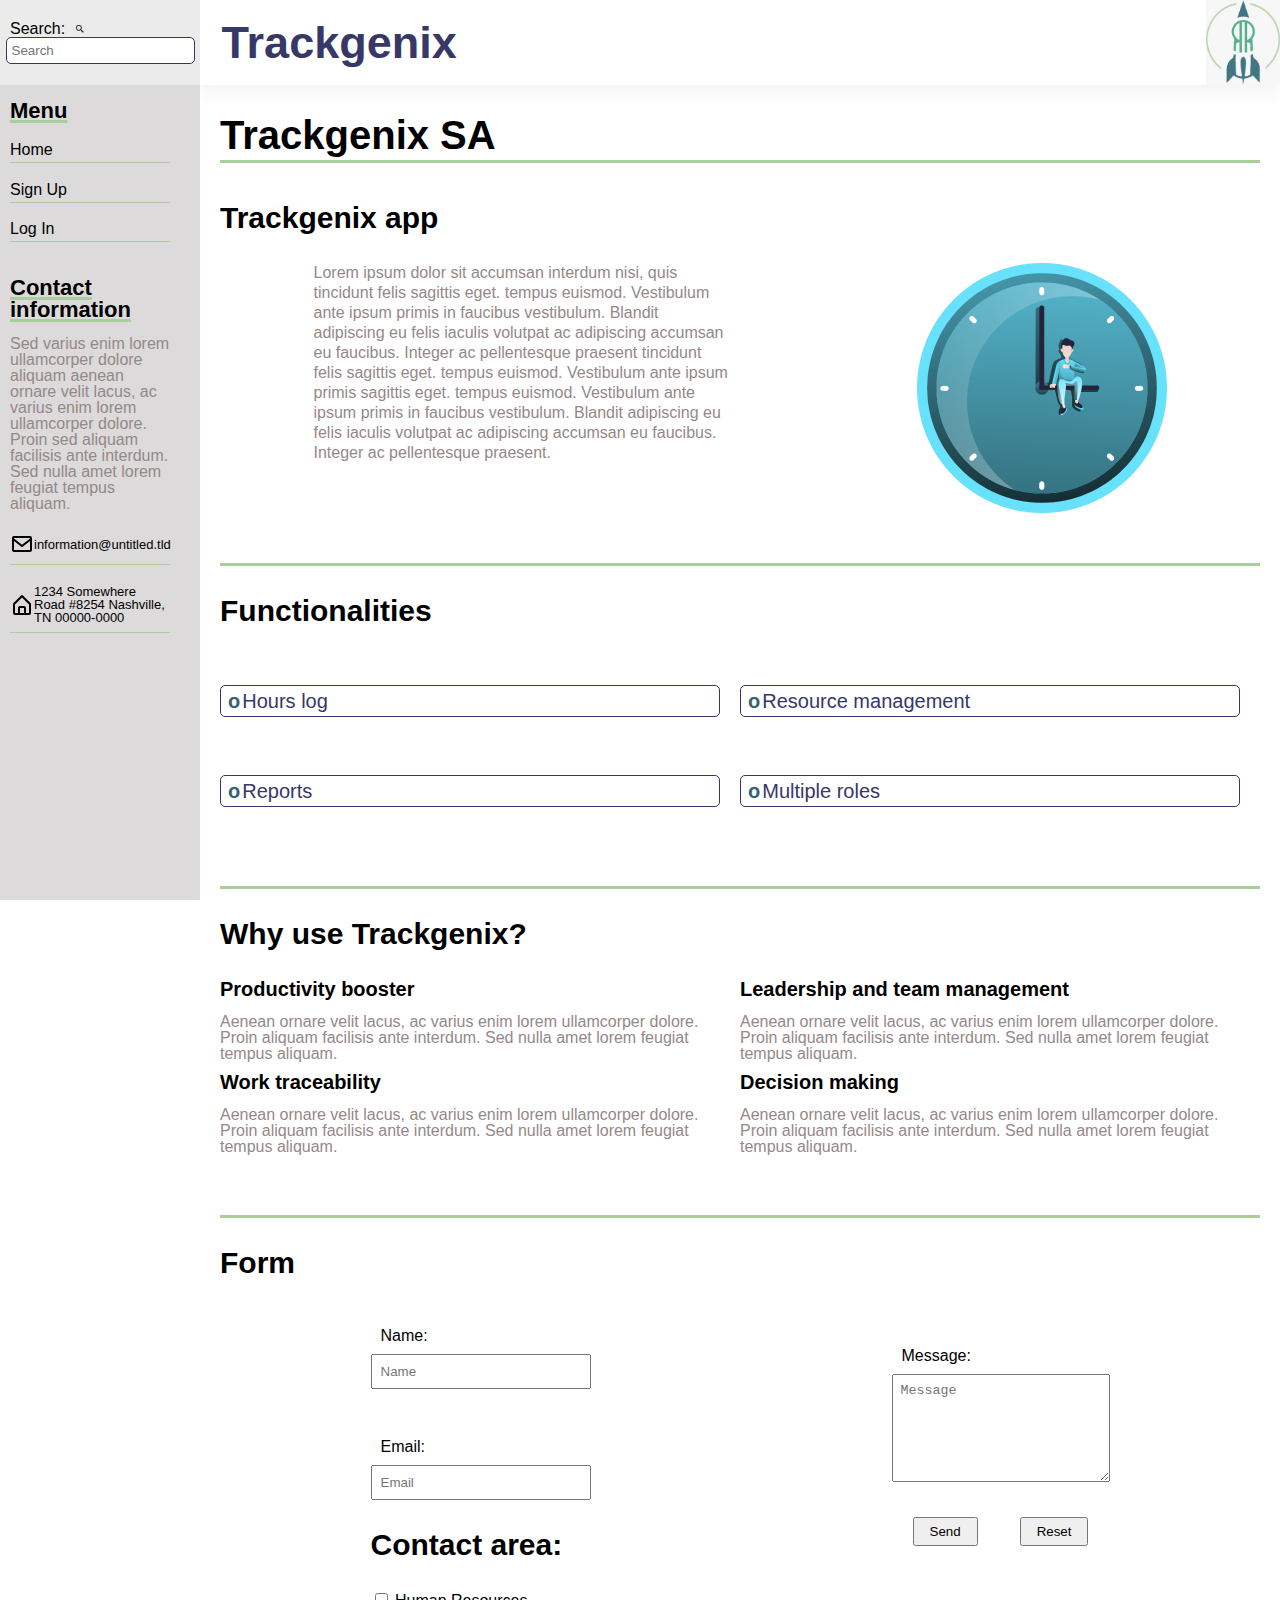
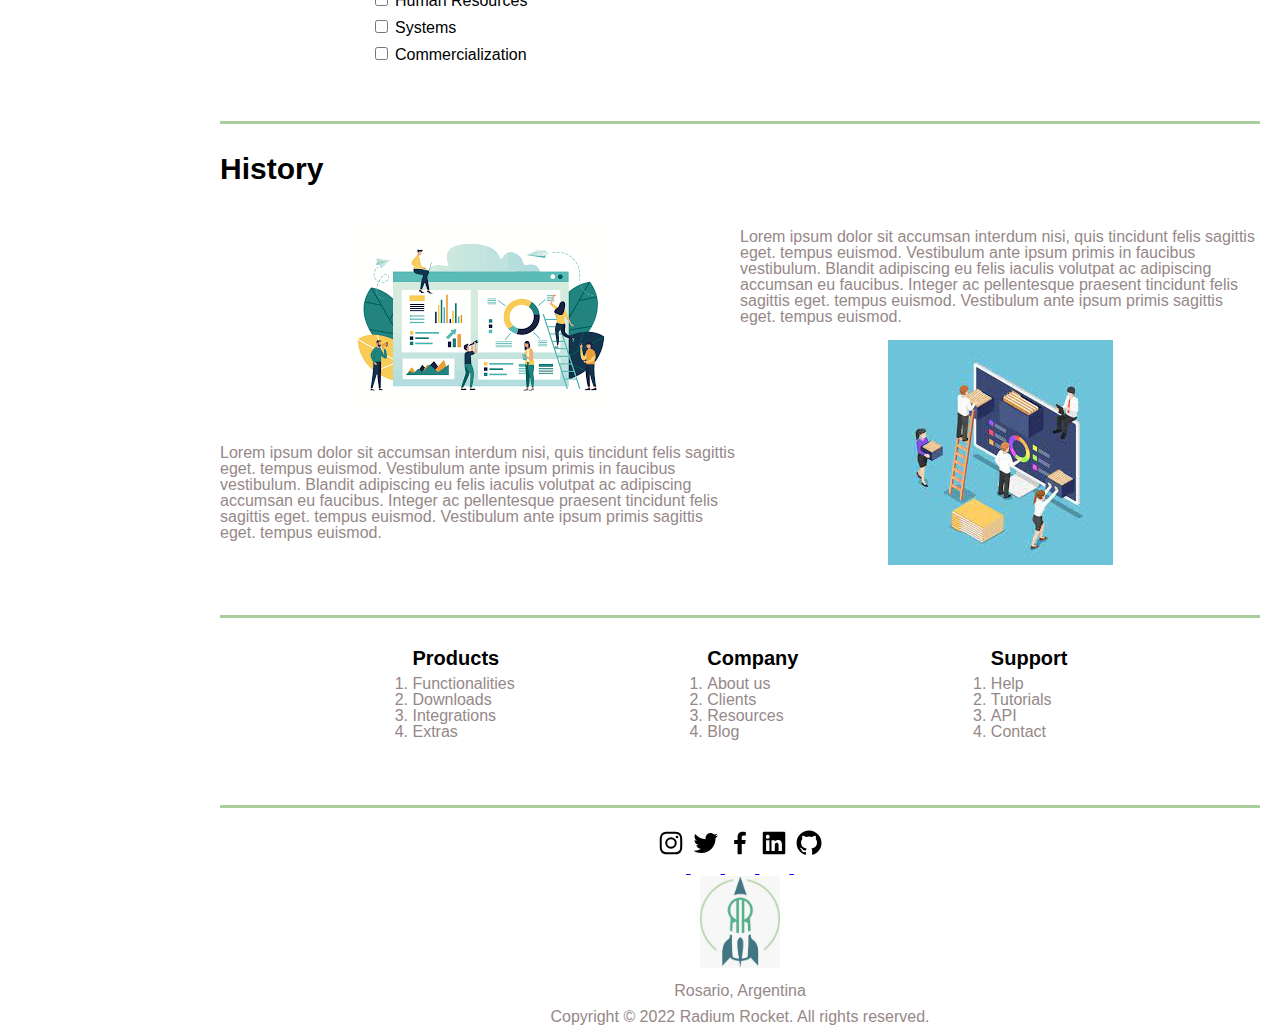
<file: Semana-04/index.html>
<!DOCTYPE html>
<html lang="en">
    <head>
        <meta charset="UTF-8">
        <meta http-equiv="X-UA-Compatible" content="IE=edge">
        <meta name="viewport" content="width=device-width, initial-scale=1.0">
        <title>Trackgenix</title>
        <link rel="icon" type="image/x-icon" href="./img/time-monochromatic.png">
        <link rel="stylesheet" href="./css/reset.css">
        <link rel="stylesheet" href="./css/footer.css">
        <link rel="stylesheet" href="./css/header.css">
        <link rel="stylesheet" href="./css/main.css">
        <link rel="stylesheet" href="./css/sidebar.css">
        <link rel="stylesheet" href="./css/styles.css">
    </head>
    <body>
        <aside>
            <form class="search">
                <label for="search">
                    Search:<img src="./img/search-alt-2-regular-24.png" alt="magnifying glass"
                    width="10">
                </label>
                <input id="search" type="search" name="search" placeholder="Search">
            </form>
            <div class="menu">
                <label for="menu"> Menu </label>
                <nav>
                    <ul>
                        <li>
                            <a href="./index.html" title="Go home">Home</a>
                        </li>
                        <li>
                            <a href="./index.html" title="Sign up">Sign Up</a>
                        </li>
                        <li>
                            <a href="./index.html" title="Log in">Log In</a>
                        </li>
                    </ul>
                </nav>
                <div class="contact-inf">
                    <label for="contact">Contact information</label>
                    <p>
                        Sed varius enim lorem ullamcorper dolore aliquam aenean ornare velit lacus, 
                        ac varius enim lorem ullamcorper dolore. Proin sed aliquam facilisis ante 
                        interdum. Sed nulla amet lorem feugiat tempus aliquam.
                    </p>
                </div>
                <div class="mail-adress">
                    <img src="./img/iconos-para-html/envelope-regular-24.png" alt="envelope icon">
                    <a href="mailto:information@untitled.tld" title="Send email">information@untitled.tld</a>
                </div>
                <div class="mail-adress">
                    <img src="./img/iconos-para-html/bx-home-alt.svg" alt="adress icon">
                    <p>1234 Somewhere Road #8254 Nashville, TN 00000-0000</p>
                </div>
            </div>
        </aside>
        <main>
            <header>
                <h1>Trackgenix</h1>
                <img src="./img/rr-icon.jpeg" alt="RR icon" width="74">
            </header>
            <img class="log-menu" src="./img/hamburguer.jpg" alt="menu" width="60px">
            <section>
                <h2>Trackgenix SA</h2>
                <h3>Trackgenix app</h3>
                <div class="container-app">
                    <p>
                        Lorem ipsum dolor sit accumsan interdum nisi, quis tincidunt felis sagittis eget. 
                        tempus euismod. Vestibulum ante ipsum primis in faucibus vestibulum. Blandit adipiscing 
                        eu felis iaculis volutpat ac adipiscing accumsan eu faucibus. Integer ac pellentesque 
                        praesent tincidunt felis sagittis eget. tempus euismod. Vestibulum ante ipsum  primis 
                        sagittis eget. tempus euismod. Vestibulum ante ipsum primis in faucibus vestibulum. 
                        Blandit adipiscing eu felis iaculis volutpat ac adipiscing accumsan eu faucibus. 
                        Integer ac pellentesque praesent.
                    </p>
                    <img src="./img/time-monochromatic.png" alt="clock image" width="250" height="250">
                </div>
            </section>  
            <section>
                <h3>Functionalities</h3>
                <div class="container-functionalities">
                    <div>
                        <ul>
                            <li><span>o</span>Hours log</li>
                            <li><span>o</span>Reports</li>
                        </ul>
                        <ul>
                            <li><span>o</span>Resource management</li>
                            <li><span>o</span>Multiple roles</li>
                        </ul>
                    </div>
                </div>
            </section>
            <section>
                <h3>Why use Trackgenix?</h3>
                <div class="container-article">
                    <div class="column-article">
                        <div class="article">
                            <h4>Productivity booster</h4>
                            <p>
                            Aenean ornare velit lacus, ac varius enim lorem ullamcorper dolore. 
                            Proin aliquam facilisis ante interdum. Sed nulla amet lorem feugiat tempus aliquam.
                            </p>
                        </div>
                        <div class="article">
                            <h4>Work traceability</h4>
                            <p>
                            Aenean ornare velit lacus, ac varius enim lorem ullamcorper dolore. 
                            Proin aliquam facilisis ante interdum. Sed nulla amet lorem feugiat tempus aliquam.
                            </p>
                        </div>
                    </div>
                    <div class="column-article">
                        <div class="article">
                            <h4>Leadership and team management</h4>
                            <p>
                            Aenean ornare velit lacus, ac varius enim lorem ullamcorper dolore. 
                            Proin aliquam facilisis ante interdum. Sed nulla amet lorem feugiat tempus aliquam.
                            </p>
                        </div>
                        <div class="article">
                            <h4>Decision making</h4>
                            <p>
                            Aenean ornare velit lacus, ac varius enim lorem ullamcorper dolore. 
                            Proin aliquam facilisis ante interdum. Sed nulla amet lorem feugiat tempus aliquam.
                            </p>
                        </div>
                    </div>
                </div>
            </section>
            <section>
                <h3>Form</h3> 
                <form class="my-form" autocomplete="on">
                    <div class="column1-form">
                        <div class="form-name-email">
                            <label for="name">Name:</label>
                            <input id="name" type="text" name="name" placeholder="Name" required>
                        </div>
                        <div class="form-name-email">
                            <label for="email"> Email:</label>
                            <input id="email" type="email" name="email" placeholder="Email" required>
                        </div>
                        <div class="form-checkbox">
                            <h3>Contact area:</h3>
                            <div class="check">
                                <input id="area1" type="checkbox" name="area1" value="humanresources">
                                <label for="area1"> Human Resources</label>                 
                            </div>
                            <div class="check">
                                <input id="area2" type="checkbox" name="area2" value="systems">
                                <label for="area2"> Systems</label>
                            </div>
                            <div class="check">
                                <input id="area3" type="checkbox" name="area3" value="commercialization">
                                <label for="area3"> Commercialization</label>
                            </div>
                        </div>
                    </div>
                    <div class="column2-form">
                        <label>Message:</label>
                        <textarea name="message" cols="40" rows="6" placeholder="Message" required></textarea>
                    
                        <div class="buttons">
                            <input type="submit" value="Send">
                            <input class="reset" type="reset" value="Reset">
                        </div>
                    </div>    
                </form>
            </section>
            <section>
                <h3>History</h3>
                <div class="container-history">
                    <div class="column-history">
                        <img src="./img/history1.png" alt="history image">
                        <p>
                            Lorem ipsum dolor sit accumsan interdum nisi, quis tincidunt felis sagittis eget. 
                            tempus euismod. Vestibulum ante ipsum primis in faucibus vestibulum. Blandit 
                            adipiscing eu felis iaculis volutpat ac adipiscing accumsan eu faucibus. Integer 
                            ac pellentesque praesent tincidunt felis sagittis eget. tempus euismod. Vestibulum 
                            ante ipsum primis sagittis eget. tempus euismod.
                        </p>
                    </div>
                    <div class="column-history">
                        <p>
                            Lorem ipsum dolor sit accumsan interdum nisi, quis tincidunt felis sagittis eget. 
                            tempus euismod. Vestibulum ante ipsum primis in faucibus vestibulum. Blandit 
                            adipiscing eu felis iaculis volutpat ac adipiscing accumsan eu faucibus. Integer 
                            ac pellentesque praesent tincidunt felis sagittis eget. tempus euismod. Vestibulum 
                            ante ipsum primis sagittis eget. tempus euismod.
                        </p>
                        <img src="./img/history2.jpg" alt="history image">
                    </div>
                </div>
            </section>
            <section>
                <div class="items">
                    <div class="item-list">
                        <h4>Products</h4>
                        <ol>
                            <li>Functionalities</li>
                            <li>Downloads</li>
                            <li>Integrations</li>
                            <li>Extras</li>
                        </ol>
                    </div>
                    <div class="item-list">
                        <h4>Company</h4>
                        <ol>
                            <li>About us</li>
                            <li>Clients</li>
                            <li>Resources</li>
                            <li>Blog</li>
                        </ol>
                    </div>
                    <div class="item-list">
                        <h4>Support</h4>
                        <ol>
                            <li>Help</li>
                            <li>Tutorials</li>
                            <li>API</li>
                            <li>Contact</li>
                        </ol>
                    </div>
                </div>
            </section>
            <footer>
                <div>
                    <a href="https://www.instagram.com/" target="_blank">
                    <img src="./img/iconos-figma/bxl-instagram.svg" alt="instagram icon" width="30" height="30">
                    </a>
                    <a href="https://twitter.com/" target="_blank">
                    <img src="./img/iconos-figma/bxl-twitter.svg" alt="twitter icon" width="30" height="30">
                    </a>
                    <a href="https://www.facebook.com/" target="_blank">
                    <img src="./img/iconos-figma/bxl-facebook.svg" alt="facebook icon" width="30" height="30">
                    </a>
                    <a href="https://www.linkedin.com/" target="_blank">
                    <img src="./img/iconos-figma/bxl-linkedin-square.svg" alt="linkedin icon" width="30" height="30">
                    </a>
                    <a href="https://github.com/" target="_blank">
                    <img src="./img/iconos-figma/bxl-github.svg" alt="github icon" width="30" height="30">
                    </a>
                </div>
                <img src="./img/rr-icon.jpeg" alt="RR icon" width="80">
                <p> Rosario, Argentina </p>
                <p> Copyright &copy; 2022 Radium Rocket. All rights reserved. </p>
            </footer>
        </main>
    </body>
</html>
</file>
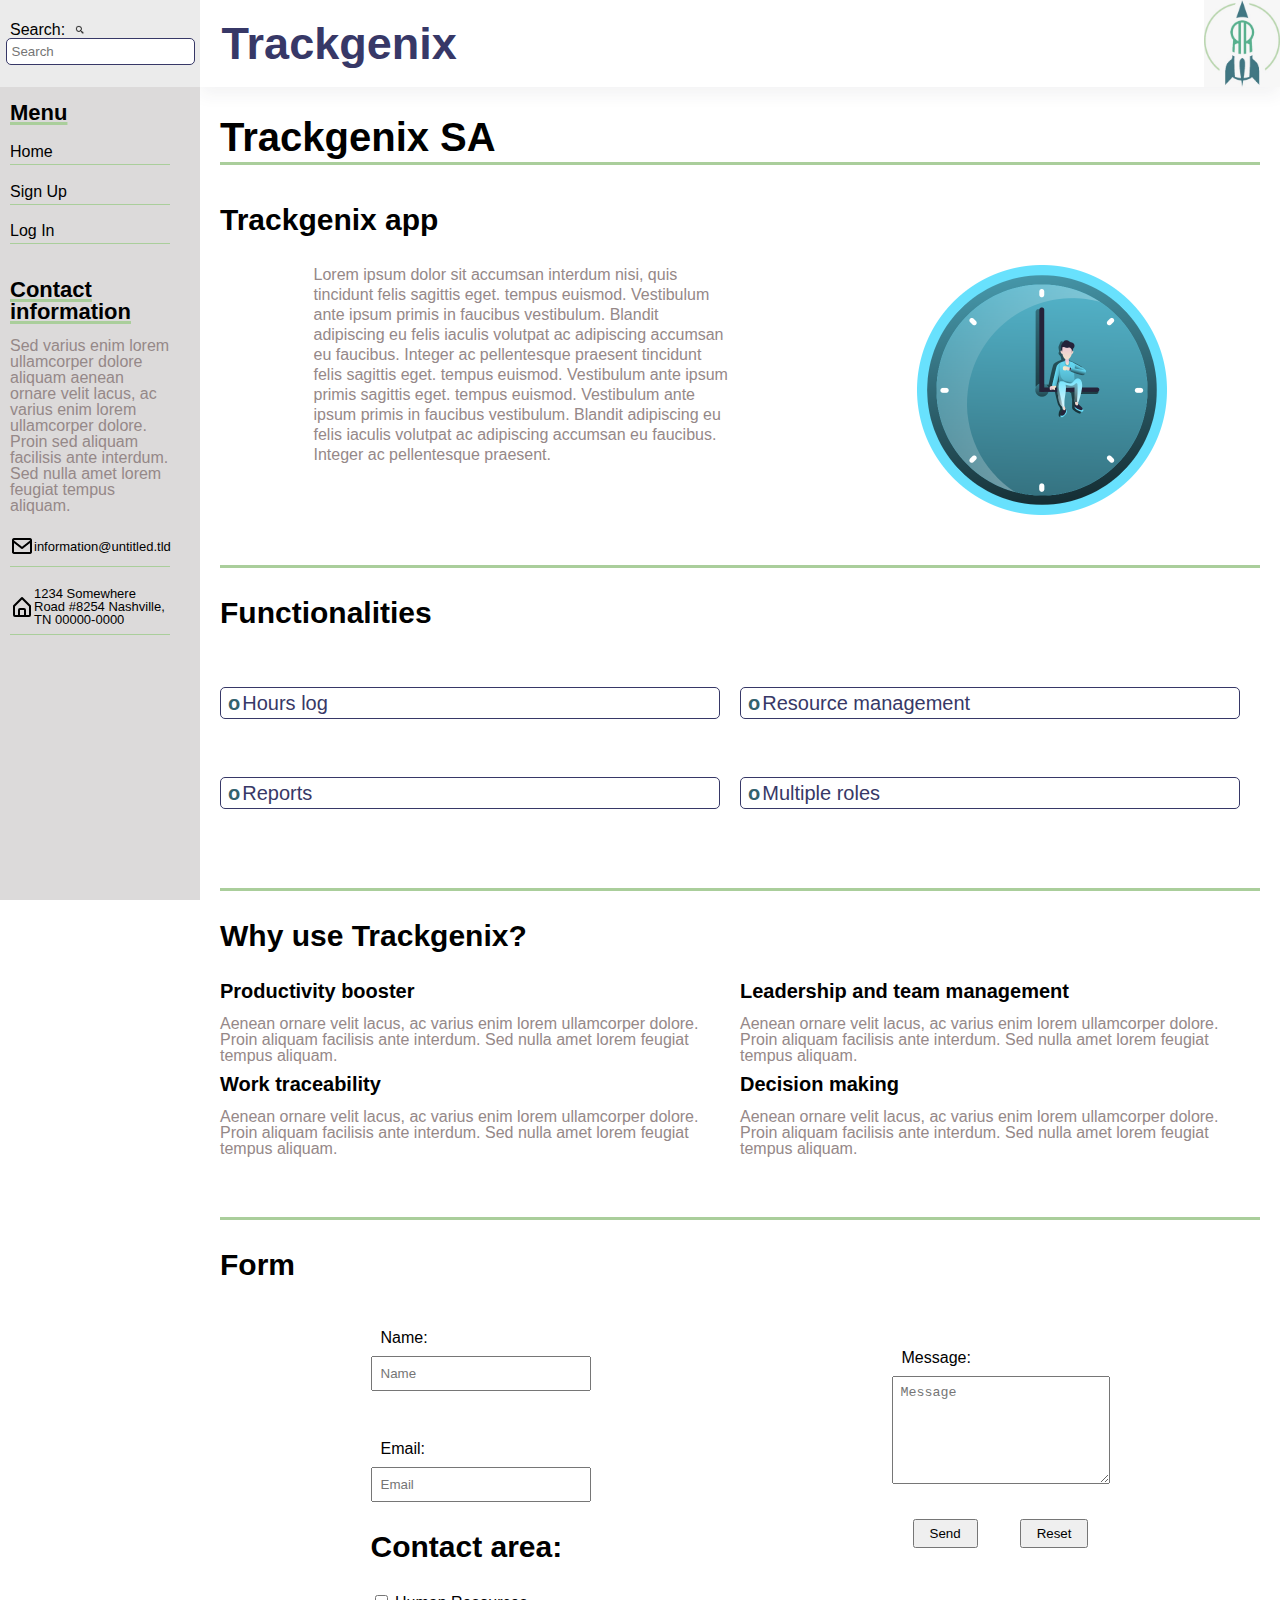
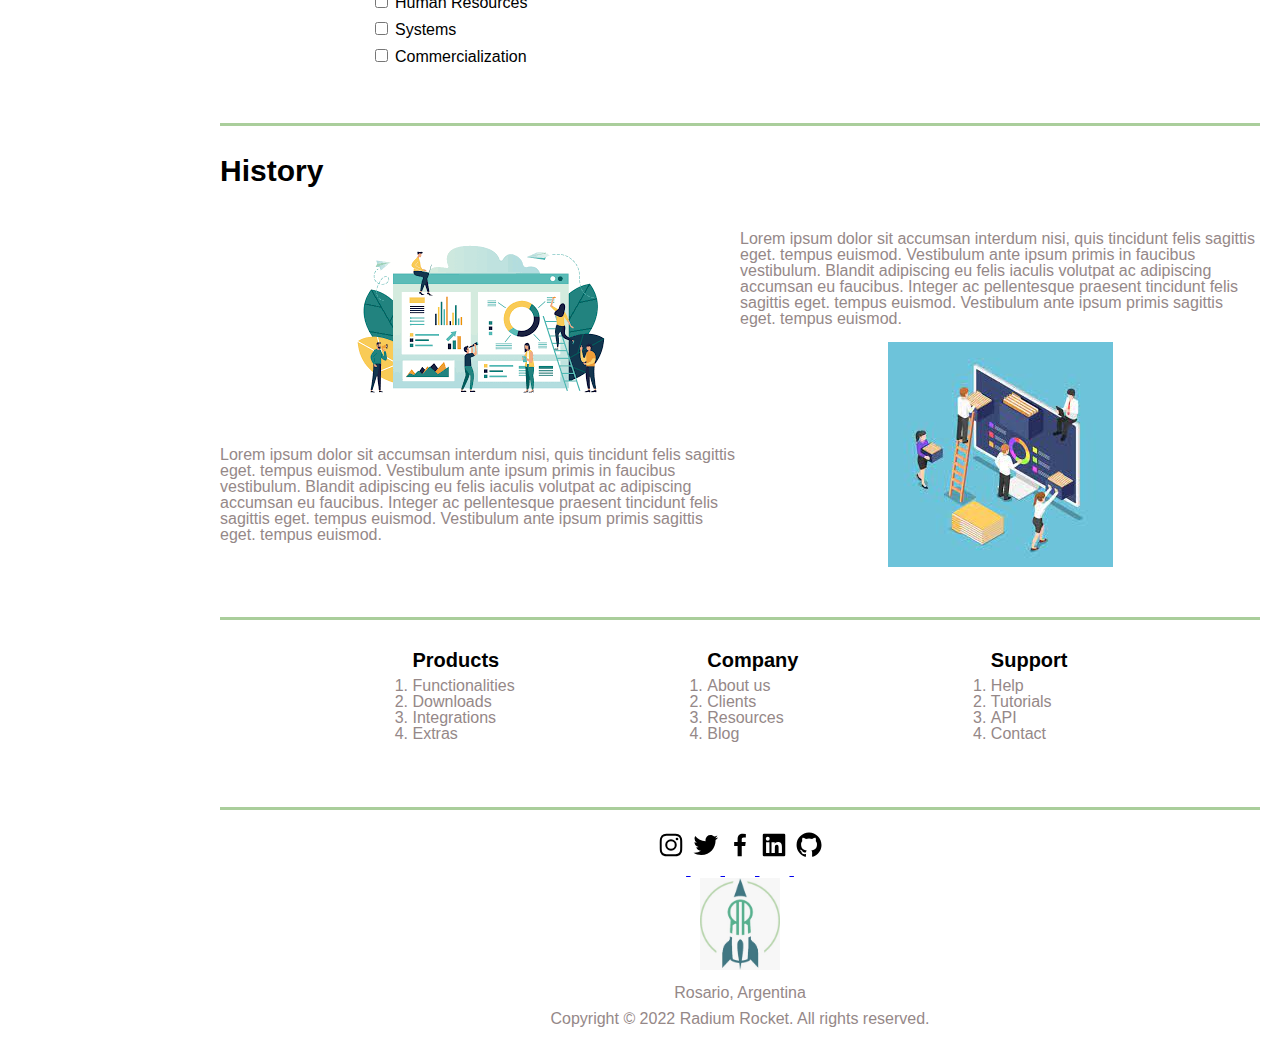
<file: Semana-06/views/index.html>
<!DOCTYPE html>
<html lang="en">
    <head>
        <meta charset="UTF-8">
        <meta http-equiv="X-UA-Compatible" content="IE=edge">
        <meta name="viewport" content="width=device-width, initial-scale=1.0">
        <title>Trackgenix</title>
        <link rel="icon" type="image/x-icon" href="../assests/img/time-monochromatic.png">
        <link rel="stylesheet" href="../styles/reset.css">
        <link rel="stylesheet" href="../styles/footer.css">
        <link rel="stylesheet" href="../styles/header.css">
        <link rel="stylesheet" href="../styles/landing.css">
        <link rel="stylesheet" href="../styles/sidebar.css">
        <link rel="stylesheet" href="../styles/styles.css">
        <!-- <script src="./"></script> -->
    </head>
    <body>
        <aside>
            <form class="search">
                <label for="search">
                    Search:<img src="../assests/icons/search-alt-2-regular-24.png" alt="magnifying glass"
                    width="10">
                </label>
                <input id="search" type="search" name="search" placeholder="Search">
            </form>
            <div class="menu">
                <label for="menu"> Menu </label>
                <nav>
                    <ul>
                        <li>
                            <a href="./index.html" title="Go home">Home</a>
                        </li>
                        <li>
                            <a href="./sign-up.html" title="Sign up">Sign Up</a>
                        </li>
                        <li>
                            <a href="./login.html" title="Log in">Log In</a>
                        </li>
                    </ul>
                </nav>
                <div class="contact-inf">
                    <label for="contact">Contact information</label>
                    <p>
                        Sed varius enim lorem ullamcorper dolore aliquam aenean ornare velit lacus, 
                        ac varius enim lorem ullamcorper dolore. Proin sed aliquam facilisis ante 
                        interdum. Sed nulla amet lorem feugiat tempus aliquam.
                    </p>
                </div>
                <div class="mail-adress">
                    <img src="../assests/icons/envelope-regular-24.png" alt="envelope icon">
                    <a href="mailto:information@untitled.tld" title="Send email">information@untitled.tld</a>
                </div>
                <div class="mail-adress">
                    <img src="../assests/icons/bx-home-alt.svg" alt="adress icon">
                    <p>1234 Somewhere Road #8254 Nashville, TN 00000-0000</p>
                </div>
            </div>
        </aside>
        <header>
            <h1>Trackgenix</h1>
            <img src="../assests/img/rr-icon.jpeg" alt="RR icon" width="76">
        </header>
        <main>
            <img class="log-menu" src="../assests/icons/hamburguer.jpg" alt="menu" width="60px">
            <section>
                <h2>Trackgenix SA</h2>
                <h3>Trackgenix app</h3>
                <div class="container-app">
                    <p>
                        Lorem ipsum dolor sit accumsan interdum nisi, quis tincidunt felis sagittis eget. 
                        tempus euismod. Vestibulum ante ipsum primis in faucibus vestibulum. Blandit adipiscing 
                        eu felis iaculis volutpat ac adipiscing accumsan eu faucibus. Integer ac pellentesque 
                        praesent tincidunt felis sagittis eget. tempus euismod. Vestibulum ante ipsum  primis 
                        sagittis eget. tempus euismod. Vestibulum ante ipsum primis in faucibus vestibulum. 
                        Blandit adipiscing eu felis iaculis volutpat ac adipiscing accumsan eu faucibus. 
                        Integer ac pellentesque praesent.
                    </p>
                    <img src="../assests/img/time-monochromatic.png" alt="clock image" width="250" height="250">
                </div>
            </section>  
            <section>
                <h3>Functionalities</h3>
                <div class="container-functionalities">
                    <div>
                        <ul>
                            <li><span>o</span>Hours log</li>
                            <li><span>o</span>Reports</li>
                        </ul>
                        <ul>
                            <li><span>o</span>Resource management</li>
                            <li><span>o</span>Multiple roles</li>
                        </ul>
                    </div>
                </div>
            </section>
            <section>
                <h3>Why use Trackgenix?</h3>
                <div class="container-article">
                    <div class="column-article">
                        <div class="article">
                            <h4>Productivity booster</h4>
                            <p>
                            Aenean ornare velit lacus, ac varius enim lorem ullamcorper dolore. 
                            Proin aliquam facilisis ante interdum. Sed nulla amet lorem feugiat tempus aliquam.
                            </p>
                        </div>
                        <div class="article">
                            <h4>Work traceability</h4>
                            <p>
                            Aenean ornare velit lacus, ac varius enim lorem ullamcorper dolore. 
                            Proin aliquam facilisis ante interdum. Sed nulla amet lorem feugiat tempus aliquam.
                            </p>
                        </div>
                    </div>
                    <div class="column-article">
                        <div class="article">
                            <h4>Leadership and team management</h4>
                            <p>
                            Aenean ornare velit lacus, ac varius enim lorem ullamcorper dolore. 
                            Proin aliquam facilisis ante interdum. Sed nulla amet lorem feugiat tempus aliquam.
                            </p>
                        </div>
                        <div class="article">
                            <h4>Decision making</h4>
                            <p>
                            Aenean ornare velit lacus, ac varius enim lorem ullamcorper dolore. 
                            Proin aliquam facilisis ante interdum. Sed nulla amet lorem feugiat tempus aliquam.
                            </p>
                        </div>
                    </div>
                </div>
            </section>
            <section>
                <h3>Form</h3> 
                <form class="my-form" autocomplete="on">
                    <div class="column1-form">
                        <div class="form-name-email">
                            <label for="name">Name:</label>
                            <input id="name" type="text" name="name" placeholder="Name" required>
                        </div>
                        <div class="form-name-email">
                            <label for="email"> Email:</label>
                            <input id="email" type="email" name="email" placeholder="Email" required>
                        </div>
                        <div class="form-checkbox">
                            <h3>Contact area:</h3>
                            <div class="check">
                                <input id="area1" type="checkbox" name="area1" value="humanresources">
                                <label for="area1"> Human Resources</label>                 
                            </div>
                            <div class="check">
                                <input id="area2" type="checkbox" name="area2" value="systems">
                                <label for="area2"> Systems</label>
                            </div>
                            <div class="check">
                                <input id="area3" type="checkbox" name="area3" value="commercialization">
                                <label for="area3"> Commercialization</label>
                            </div>
                        </div>
                    </div>
                    <div class="column2-form">
                        <label>Message:</label>
                        <textarea name="message" cols="40" rows="6" placeholder="Message" required></textarea>
                    
                        <div class="buttons">
                            <input type="submit" value="Send">
                            <input class="reset" type="reset" value="Reset">
                        </div>
                    </div>    
                </form>
            </section>
            <section>
                <h3>History</h3>
                <div class="container-history">
                    <div class="column-history">
                        <img src="../assests/img/history1.png" alt="history image">
                        <p>
                            Lorem ipsum dolor sit accumsan interdum nisi, quis tincidunt felis sagittis eget. 
                            tempus euismod. Vestibulum ante ipsum primis in faucibus vestibulum. Blandit 
                            adipiscing eu felis iaculis volutpat ac adipiscing accumsan eu faucibus. Integer 
                            ac pellentesque praesent tincidunt felis sagittis eget. tempus euismod. Vestibulum 
                            ante ipsum primis sagittis eget. tempus euismod.
                        </p>
                    </div>
                    <div class="column-history">
                        <p>
                            Lorem ipsum dolor sit accumsan interdum nisi, quis tincidunt felis sagittis eget. 
                            tempus euismod. Vestibulum ante ipsum primis in faucibus vestibulum. Blandit 
                            adipiscing eu felis iaculis volutpat ac adipiscing accumsan eu faucibus. Integer 
                            ac pellentesque praesent tincidunt felis sagittis eget. tempus euismod. Vestibulum 
                            ante ipsum primis sagittis eget. tempus euismod.
                        </p>
                        <img src="../assests/img/history2.jpg" alt="history image">
                    </div>
                </div>
            </section>
            <section>
                <div class="items">
                    <div class="item-list">
                        <h4>Products</h4>
                        <ol>
                            <li>Functionalities</li>
                            <li>Downloads</li>
                            <li>Integrations</li>
                            <li>Extras</li>
                        </ol>
                    </div>
                    <div class="item-list">
                        <h4>Company</h4>
                        <ol>
                            <li>About us</li>
                            <li>Clients</li>
                            <li>Resources</li>
                            <li>Blog</li>
                        </ol>
                    </div>
                    <div class="item-list">
                        <h4>Support</h4>
                        <ol>
                            <li>Help</li>
                            <li>Tutorials</li>
                            <li>API</li>
                            <li>Contact</li>
                        </ol>
                    </div>
                </div>
            </section>
        </main>
        <footer>
            <div>
                <a href="https://www.instagram.com/" target="_blank">
                <img src="../assests/icons/bxl-instagram.svg" alt="instagram icon" width="30" height="30">
                </a>
                <a href="https://twitter.com/" target="_blank">
                <img src="../assests/icons/bxl-twitter.svg" alt="twitter icon" width="30" height="30">
                </a>
                <a href="https://www.facebook.com/" target="_blank">
                <img src="../assests/icons/bxl-facebook.svg" alt="facebook icon" width="30" height="30">
                </a>
                <a href="https://www.linkedin.com/" target="_blank">
                <img src="../assests/icons/bxl-linkedin-square.svg" alt="linkedin icon" width="30" height="30">
                </a>
                <a href="https://github.com/" target="_blank">
                <img src="../assests/icons/bxl-github.svg" alt="github icon" width="30" height="30">
                </a>
            </div>
            <img src="../assests/img/rr-icon.jpeg" alt="RR icon" width="80">
            <p> Rosario, Argentina </p>
            <p> Copyright &copy; 2022 Radium Rocket. All rights reserved. </p>
        </footer>
    </body>
</html>
</file>
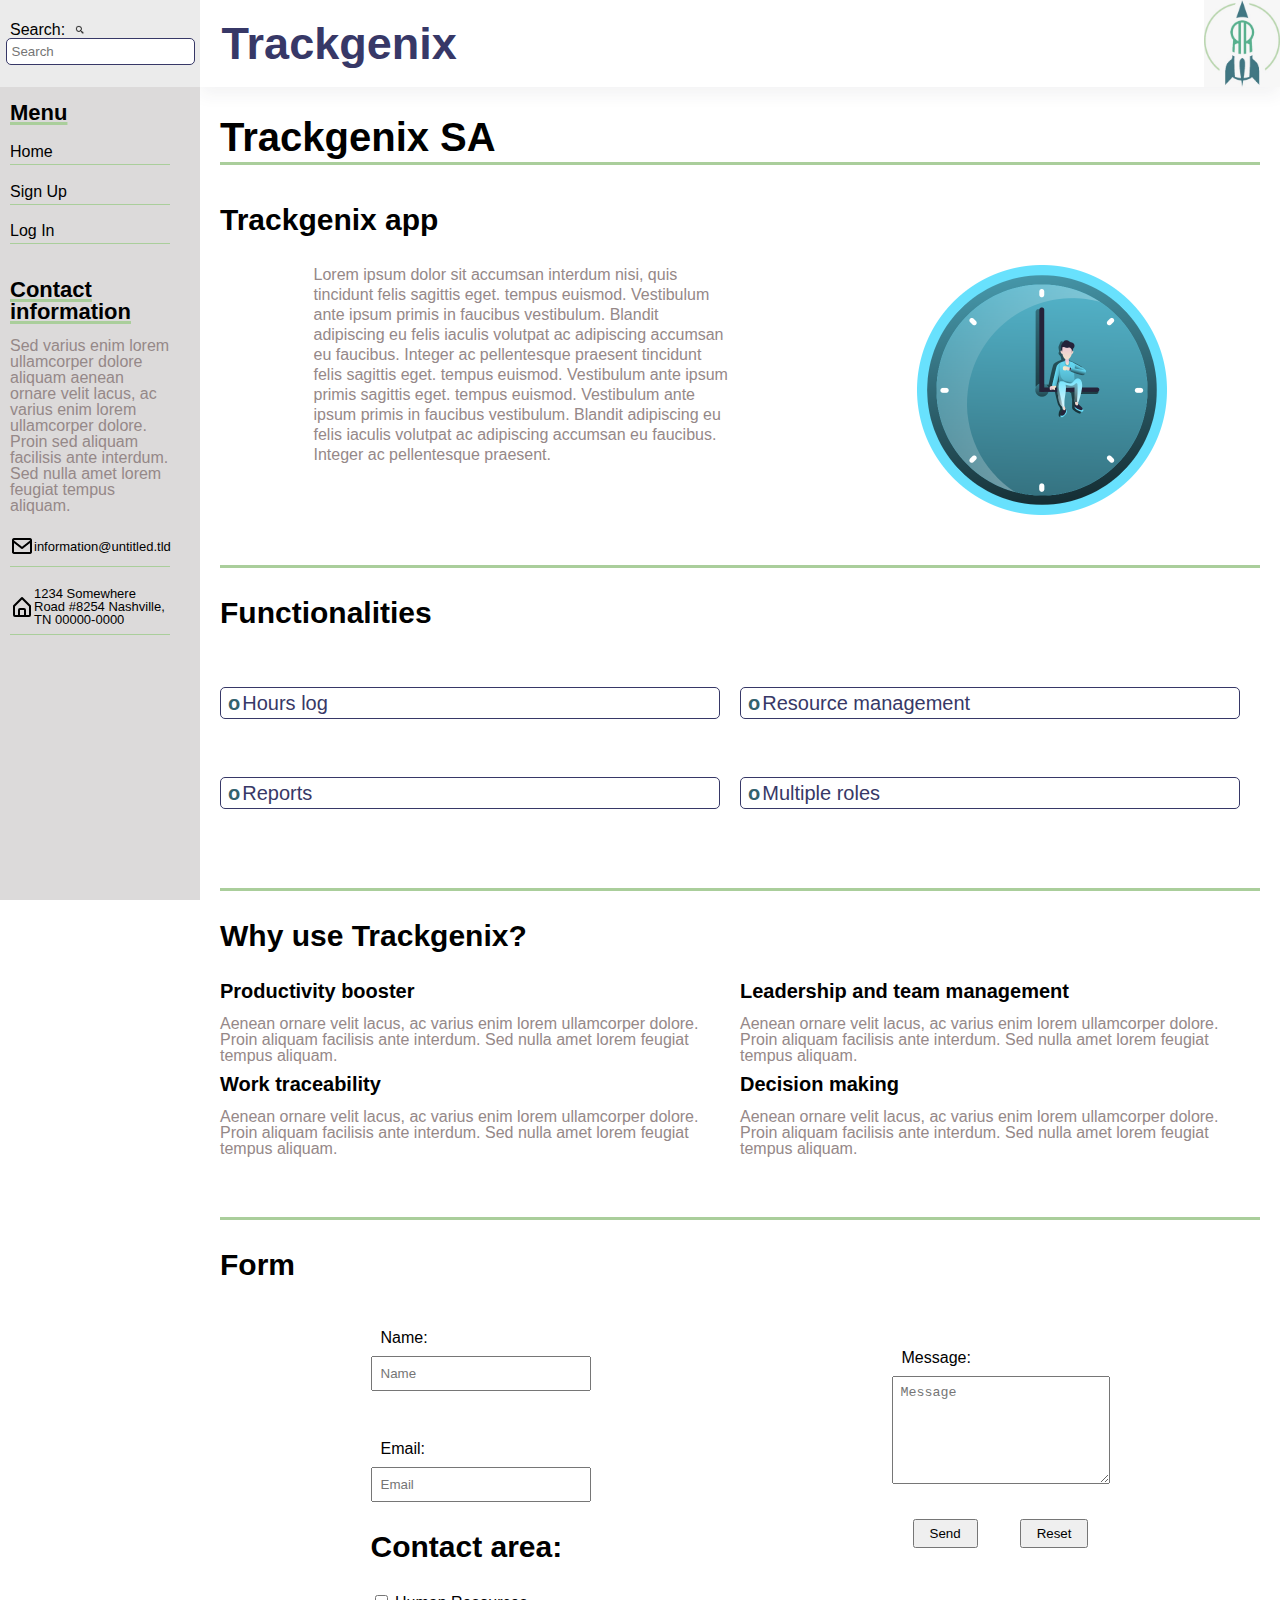
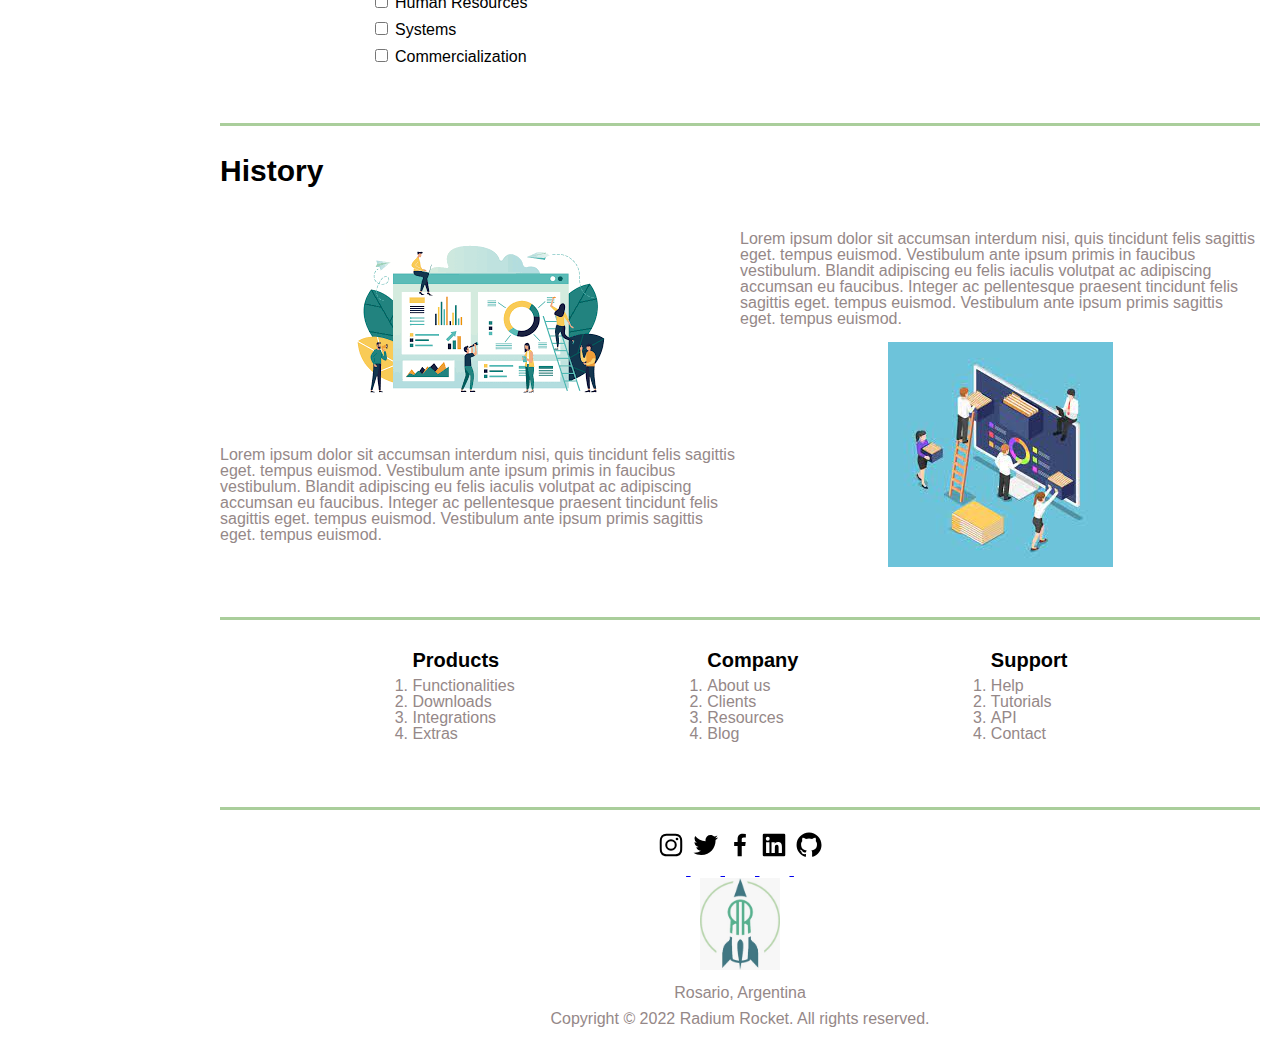
<file: Semana-07/views/index.html>
<!DOCTYPE html>
<html lang="en">
    <head>
        <meta charset="UTF-8">
        <meta http-equiv="X-UA-Compatible" content="IE=edge">
        <meta name="viewport" content="width=device-width, initial-scale=1.0">
        <title>Trackgenix</title>
        <link rel="icon" type="image/x-icon" href="../assests/img/time-monochromatic.png">
        <link rel="stylesheet" href="../styles/reset.css">
        <link rel="stylesheet" href="../styles/footer.css">
        <link rel="stylesheet" href="../styles/header.css">
        <link rel="stylesheet" href="../styles/landing.css">
        <link rel="stylesheet" href="../styles/sidebar.css">
        <link rel="stylesheet" href="../styles/styles.css">
        <!-- <script src="./"></script> -->
    </head>
    <body>
        <aside>
            <form class="search">
                <label for="search">
                    Search:<img src="../assests/icons/search-alt-2-regular-24.png" alt="magnifying glass"
                    width="10">
                </label>
                <input id="search" type="search" name="search" placeholder="Search">
            </form>
            <div class="menu">
                <label for="menu"> Menu </label>
                <nav>
                    <ul>
                        <li>
                            <a href="./index.html" title="Go home">Home</a>
                        </li>
                        <li>
                            <a href="./sign-up.html" title="Sign up">Sign Up</a>
                        </li>
                        <li>
                            <a href="./login.html" title="Log in">Log In</a>
                        </li>
                    </ul>
                </nav>
                <div class="contact-inf">
                    <label for="contact">Contact information</label>
                    <p>
                        Sed varius enim lorem ullamcorper dolore aliquam aenean ornare velit lacus, 
                        ac varius enim lorem ullamcorper dolore. Proin sed aliquam facilisis ante 
                        interdum. Sed nulla amet lorem feugiat tempus aliquam.
                    </p>
                </div>
                <div class="mail-address">
                    <img src="../assests/icons/envelope-regular-24.png" alt="envelope icon">
                    <a href="mailto:information@untitled.tld" title="Send email">information@untitled.tld</a>
                </div>
                <div class="mail-address">
                    <img src="../assests/icons/bx-home-alt.svg" alt="address icon">
                    <p>1234 Somewhere Road #8254 Nashville, TN 00000-0000</p>
                </div>
            </div>
        </aside>
        <header>
            <h1>Trackgenix</h1>
            <img src="../assests/img/rr-icon.jpeg" alt="RR icon" width="76">
        </header>
        <main>
            <img class="log-menu" src="../assests/icons/hamburguer.jpg" alt="menu" width="60px">
            <section>
                <h2>Trackgenix SA</h2>
                <h3>Trackgenix app</h3>
                <div class="container-app">
                    <p>
                        Lorem ipsum dolor sit accumsan interdum nisi, quis tincidunt felis sagittis eget. 
                        tempus euismod. Vestibulum ante ipsum primis in faucibus vestibulum. Blandit adipiscing 
                        eu felis iaculis volutpat ac adipiscing accumsan eu faucibus. Integer ac pellentesque 
                        praesent tincidunt felis sagittis eget. tempus euismod. Vestibulum ante ipsum  primis 
                        sagittis eget. tempus euismod. Vestibulum ante ipsum primis in faucibus vestibulum. 
                        Blandit adipiscing eu felis iaculis volutpat ac adipiscing accumsan eu faucibus. 
                        Integer ac pellentesque praesent.
                    </p>
                    <img src="../assests/img/time-monochromatic.png" alt="clock image" width="250" height="250">
                </div>
            </section>  
            <section>
                <h3>Functionalities</h3>
                <div class="container-functionalities">
                    <div>
                        <ul>
                            <li><span>o</span>Hours log</li>
                            <li><span>o</span>Reports</li>
                        </ul>
                        <ul>
                            <li><span>o</span>Resource management</li>
                            <li><span>o</span>Multiple roles</li>
                        </ul>
                    </div>
                </div>
            </section>
            <section>
                <h3>Why use Trackgenix?</h3>
                <div class="container-article">
                    <div class="column-article">
                        <div class="article">
                            <h4>Productivity booster</h4>
                            <p>
                            Aenean ornare velit lacus, ac varius enim lorem ullamcorper dolore. 
                            Proin aliquam facilisis ante interdum. Sed nulla amet lorem feugiat tempus aliquam.
                            </p>
                        </div>
                        <div class="article">
                            <h4>Work traceability</h4>
                            <p>
                            Aenean ornare velit lacus, ac varius enim lorem ullamcorper dolore. 
                            Proin aliquam facilisis ante interdum. Sed nulla amet lorem feugiat tempus aliquam.
                            </p>
                        </div>
                    </div>
                    <div class="column-article">
                        <div class="article">
                            <h4>Leadership and team management</h4>
                            <p>
                            Aenean ornare velit lacus, ac varius enim lorem ullamcorper dolore. 
                            Proin aliquam facilisis ante interdum. Sed nulla amet lorem feugiat tempus aliquam.
                            </p>
                        </div>
                        <div class="article">
                            <h4>Decision making</h4>
                            <p>
                            Aenean ornare velit lacus, ac varius enim lorem ullamcorper dolore. 
                            Proin aliquam facilisis ante interdum. Sed nulla amet lorem feugiat tempus aliquam.
                            </p>
                        </div>
                    </div>
                </div>
            </section>
            <section>
                <h3>Form</h3> 
                <form class="my-form" autocomplete="on">
                    <div class="column1-form">
                        <div class="form-name-email">
                            <label for="name">Name:</label>
                            <input id="name" type="text" name="name" placeholder="Name" required>
                        </div>
                        <div class="form-name-email">
                            <label for="email"> Email:</label>
                            <input id="email" type="email" name="email" placeholder="Email" required>
                        </div>
                        <div class="form-checkbox">
                            <h3>Contact area:</h3>
                            <div class="check">
                                <input id="area1" type="checkbox" name="area1" value="humanresources">
                                <label for="area1"> Human Resources</label>                 
                            </div>
                            <div class="check">
                                <input id="area2" type="checkbox" name="area2" value="systems">
                                <label for="area2"> Systems</label>
                            </div>
                            <div class="check">
                                <input id="area3" type="checkbox" name="area3" value="commercialization">
                                <label for="area3"> Commercialization</label>
                            </div>
                        </div>
                    </div>
                    <div class="column2-form">
                        <label>Message:</label>
                        <textarea name="message" cols="40" rows="6" placeholder="Message" required></textarea>
                    
                        <div class="buttons">
                            <input type="submit" value="Send">
                            <input class="reset" type="reset" value="Reset">
                        </div>
                    </div>    
                </form>
            </section>
            <section>
                <h3>History</h3>
                <div class="container-history">
                    <div class="column-history">
                        <img src="../assests/img/history1.png" alt="history image">
                        <p>
                            Lorem ipsum dolor sit accumsan interdum nisi, quis tincidunt felis sagittis eget. 
                            tempus euismod. Vestibulum ante ipsum primis in faucibus vestibulum. Blandit 
                            adipiscing eu felis iaculis volutpat ac adipiscing accumsan eu faucibus. Integer 
                            ac pellentesque praesent tincidunt felis sagittis eget. tempus euismod. Vestibulum 
                            ante ipsum primis sagittis eget. tempus euismod.
                        </p>
                    </div>
                    <div class="column-history">
                        <p>
                            Lorem ipsum dolor sit accumsan interdum nisi, quis tincidunt felis sagittis eget. 
                            tempus euismod. Vestibulum ante ipsum primis in faucibus vestibulum. Blandit 
                            adipiscing eu felis iaculis volutpat ac adipiscing accumsan eu faucibus. Integer 
                            ac pellentesque praesent tincidunt felis sagittis eget. tempus euismod. Vestibulum 
                            ante ipsum primis sagittis eget. tempus euismod.
                        </p>
                        <img src="../assests/img/history2.jpg" alt="history image">
                    </div>
                </div>
            </section>
            <section>
                <div class="items">
                    <div class="item-list">
                        <h4>Products</h4>
                        <ol>
                            <li>Functionalities</li>
                            <li>Downloads</li>
                            <li>Integrations</li>
                            <li>Extras</li>
                        </ol>
                    </div>
                    <div class="item-list">
                        <h4>Company</h4>
                        <ol>
                            <li>About us</li>
                            <li>Clients</li>
                            <li>Resources</li>
                            <li>Blog</li>
                        </ol>
                    </div>
                    <div class="item-list">
                        <h4>Support</h4>
                        <ol>
                            <li>Help</li>
                            <li>Tutorials</li>
                            <li>API</li>
                            <li>Contact</li>
                        </ol>
                    </div>
                </div>
            </section>
        </main>
        <footer>
            <div>
                <a href="https://www.instagram.com/" target="_blank">
                <img src="../assests/icons/bxl-instagram.svg" alt="instagram icon" width="30" height="30">
                </a>
                <a href="https://twitter.com/" target="_blank">
                <img src="../assests/icons/bxl-twitter.svg" alt="twitter icon" width="30" height="30">
                </a>
                <a href="https://www.facebook.com/" target="_blank">
                <img src="../assests/icons/bxl-facebook.svg" alt="facebook icon" width="30" height="30">
                </a>
                <a href="https://www.linkedin.com/" target="_blank">
                <img src="../assests/icons/bxl-linkedin-square.svg" alt="linkedin icon" width="30" height="30">
                </a>
                <a href="https://github.com/" target="_blank">
                <img src="../assests/icons/bxl-github.svg" alt="github icon" width="30" height="30">
                </a>
            </div>
            <img src="../assests/img/rr-icon.jpeg" alt="RR icon" width="80">
            <p> Rosario, Argentina </p>
            <p> Copyright &copy; 2022 Radium Rocket. All rights reserved. </p>
        </footer>
    </body>
</html>
</file>
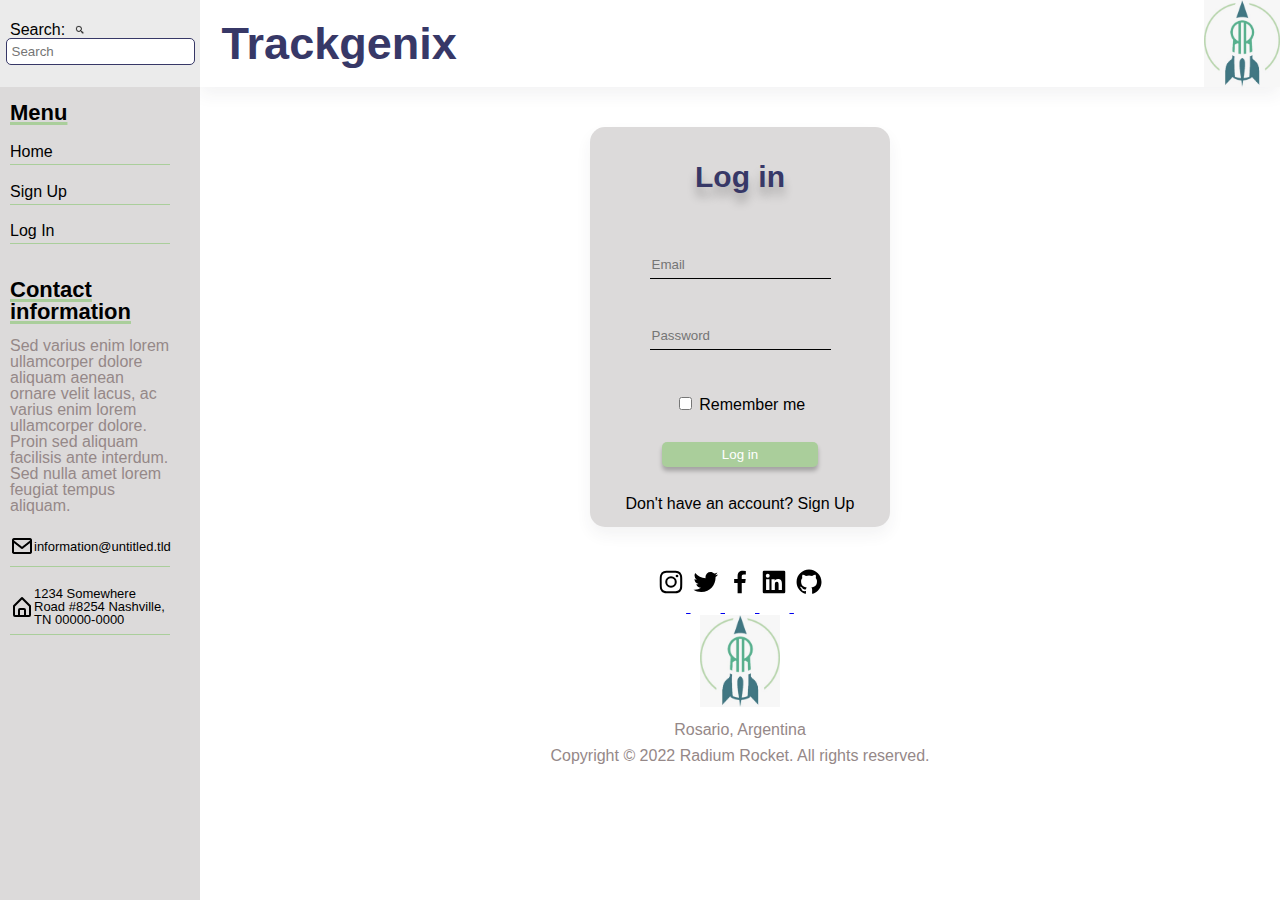
<file: Semana-06/views/login.html>
<!DOCTYPE html>
<html lang="en">
    <head>
        <meta charset="UTF-8">
        <meta http-equiv="X-UA-Compatible" content="IE=edge">
        <meta name="viewport" content="width=device-width, initial-scale=1.0">
        <title>Trackgenix - Log in</title>
        <link rel="icon" type="image/x-icon" href="../assests/img/time-monochromatic.png">
        <link rel="stylesheet" href="../styles/reset.css">
        <link rel="stylesheet" href="../styles/footer.css">
        <link rel="stylesheet" href="../styles/header.css">
        <link rel="stylesheet" href="../styles/login.css">
        <link rel="stylesheet" href="../styles/sidebar.css">
        <link rel="stylesheet" href="../styles/styles.css">
        <script src="../javascript/login.js"></script>
    </head>
    <body>
        <aside>
            <form class="search">
                <label for="search">
                    Search:<img src="../assests/icons/search-alt-2-regular-24.png" alt="magnifying glass"
                    width="10">
                </label>
                <input id="search" type="search" name="search" placeholder="Search">
            </form>
            <div class="menu">
                <label for="menu"> Menu </label>
                <nav>
                    <ul>
                        <li>
                            <a href="./index.html" title="Go home">Home</a>
                        </li>
                        <li>
                            <a href="./sign-up.html" title="Sign up">Sign Up</a>
                        </li>
                        <li>
                            <a href="./login.html" title="Log in">Log In</a>
                        </li>
                    </ul>
                </nav>
                <div class="contact-inf">
                    <label for="contact">Contact information</label>
                    <p>
                        Sed varius enim lorem ullamcorper dolore aliquam aenean ornare velit lacus, 
                        ac varius enim lorem ullamcorper dolore. Proin sed aliquam facilisis ante 
                        interdum. Sed nulla amet lorem feugiat tempus aliquam.
                    </p>
                </div>
                <div class="mail-adress">
                    <img src="../assests/icons/envelope-regular-24.png" alt="envelope icon">
                    <a href="mailto:information@untitled.tld" title="Send email">information@untitled.tld</a>
                </div>
                <div class="mail-adress">
                    <img src="../assests/icons/bx-home-alt.svg" alt="adress icon">
                    <p>1234 Somewhere Road #8254 Nashville, TN 00000-0000</p>
                </div>
            </div>
        </aside>
        <header>
            <h1>Trackgenix</h1>
            <img src="../assests/img/rr-icon.jpeg" alt="RR icon" width="76">
        </header>
        <img class="log-menu" src="../assests/icons/hamburguer.jpg" alt="menu" width="60px">
        <main>
            <form class="log-in-form">
                <h3>Log in</h3>
                <div>
                    <input id="email" type="text" placeholder="Email">
                    <p>Invalid email</p>
                </div>
                <div>
                    <input id="password" type="password"placeholder="Password">
                <p>Invalid password</p>
                </div>
                <div class="remember-me">
                    <input type="checkbox" name="remember-me" value="remember-me">
                    <label for="remember-me">Remember me</label>
                </div>
                <button>Log in</button>
                <div>
                <label>Don't have an account?</label>
                <a href="./sign-up.html" title="Sign up">Sign Up</a>
                </div>
            </form>
            <div id="my-modal" class="modal">
                <div class="modal-content">
                    <span class="close">&times;</span>
                    <h3>Information</h3>
                    <div>
                        <label>Email:</label>
                        <label id="email-value"></label>
                    </div>
                    <div>
                        <label>Password:</label>
                        <label id="password-value"></label>
                    </div>
                </div>
            </div>
        </main>
        <footer>
            <div>
                <a href="https://www.instagram.com/" target="_blank">
                <img src="../assests/icons/bxl-instagram.svg" alt="instagram icon" width="30" height="30">
                </a>
                <a href="https://twitter.com/" target="_blank">
                <img src="../assests/icons/bxl-twitter.svg" alt="twitter icon" width="30" height="30">
                </a>
                <a href="https://www.facebook.com/" target="_blank">
                <img src="../assests/icons/bxl-facebook.svg" alt="facebook icon" width="30" height="30">
                </a>
                <a href="https://www.linkedin.com/" target="_blank">
                <img src="../assests/icons/bxl-linkedin-square.svg" alt="linkedin icon" width="30" height="30">
                </a>
                <a href="https://github.com/" target="_blank">
                <img src="../assests/icons/bxl-github.svg" alt="github icon" width="30" height="30">
                </a>
            </div>
            <img src="../assests/img/rr-icon.jpeg" alt="RR icon" width="80">
            <p> Rosario, Argentina </p>
            <p> Copyright &copy; 2022 Radium Rocket. All rights reserved. </p>
        </footer>
    </body>
</html>
</file>
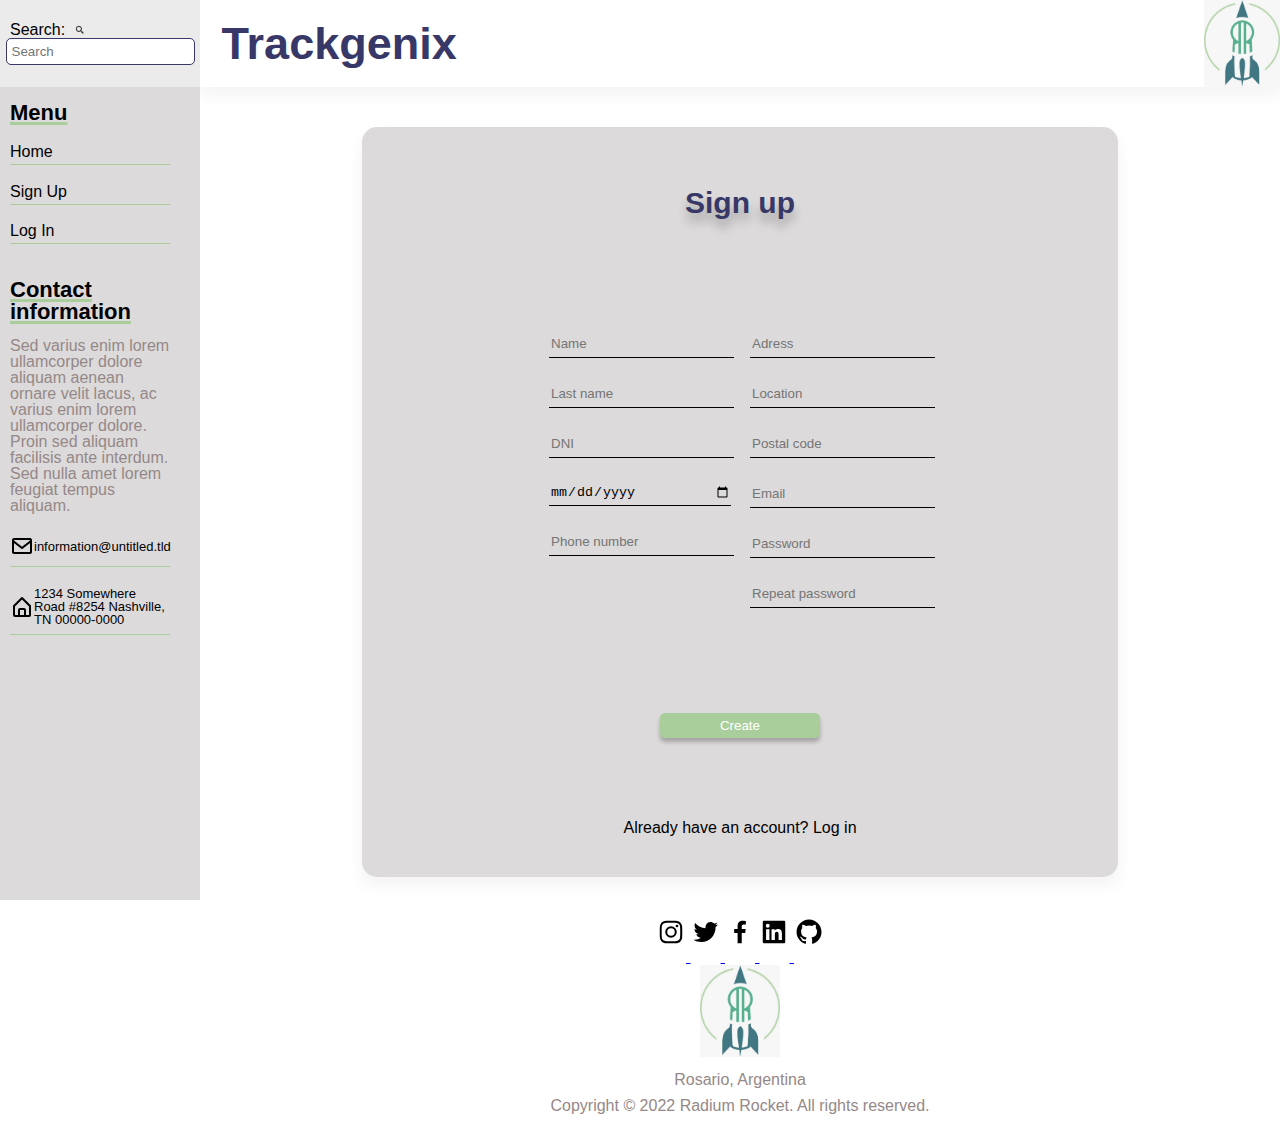
<file: Semana-06/views/sign-up.html>
<!DOCTYPE html>
<html lang="en">
    <head>
        <meta charset="UTF-8">
        <meta http-equiv="X-UA-Compatible" content="IE=edge">
        <meta name="viewport" content="width=device-width, initial-scale=1.0">
        <title>Trackgenix - Sign up</title>
        <link rel="icon" type="image/x-icon" href="../assests/img/time-monochromatic.png">
        <link rel="stylesheet" href="../styles/reset.css">
        <link rel="stylesheet" href="../styles/footer.css">
        <link rel="stylesheet" href="../styles/header.css">
        <link rel="stylesheet" href="../styles/sign-up.css">
        <link rel="stylesheet" href="../styles/sidebar.css">
        <link rel="stylesheet" href="../styles/styles.css">
        <script src="../javascript/sign-up.js"></script>
    </head>
    <body>
        <aside>
            <form class="search">
                <label for="search">
                    Search:<img src="../assests/icons/search-alt-2-regular-24.png" alt="magnifying glass"
                    width="10">
                </label>
                <input id="search" type="search" name="search" placeholder="Search">
            </form>
            <div class="menu">
                <label for="menu"> Menu </label>
                <nav>
                    <ul>
                        <li>
                            <a href="./index.html" title="Go home">Home</a>
                        </li>
                        <li>
                            <a href="./sign-up.html" title="Sign up">Sign Up</a>
                        </li>
                        <li>
                            <a href="./login.html" title="Log in">Log In</a>
                        </li>
                    </ul>
                </nav>
                <div class="contact-inf">
                    <label for="contact">Contact information</label>
                    <p>
                        Sed varius enim lorem ullamcorper dolore aliquam aenean ornare velit lacus, 
                        ac varius enim lorem ullamcorper dolore. Proin sed aliquam facilisis ante 
                        interdum. Sed nulla amet lorem feugiat tempus aliquam.
                    </p>
                </div>
                <div class="mail-adress">
                    <img src="../assests/icons/envelope-regular-24.png" alt="envelope icon">
                    <a href="mailto:information@untitled.tld" title="Send email">information@untitled.tld</a>
                </div>
                <div class="mail-adress">
                    <img src="../assests/icons/bx-home-alt.svg" alt="adress icon">
                    <p>1234 Somewhere Road #8254 Nashville, TN 00000-0000</p>
                </div>
            </div>
        </aside>
        <header>
            <h1>Trackgenix</h1>
            <img src="../assests/img/rr-icon.jpeg" alt="RR icon" width="76">
        </header>
        <img class="log-menu" src="../assests/icons/hamburguer.jpg" alt="menu" width="60px">
        <main>
            <form class="sign-up-form">
                <h3>Sign up</h3>
                <div class="inputs-form">
                    <div class="column1-form">
                        <div>
                            <input id="name" type="text" placeholder="Name">
                            <p>Invalid name</p>
                        </div>
                        <div>
                            <input id="last-name" type="text" placeholder="Last name">
                            <p>Invalid last name</p>
                        </div>
                        <div>
                            <input id="dni" type="text" placeholder="DNI">
                            <p>Invalid dni</p>
                        </div>
                        <div>
                            <input id="date-of-birth" type="date" placeholder="Date of birth">
                            <p>Invalid date of birth</p>
                        </div>
                        <div>
                            <input id="phone-number" type="text" placeholder="Phone number">
                            <p>Invalid phone number</p>
                        </div>
                    </div>
                    <div class="column2-form">
                        <div>
                            <input id="adress" type="text" placeholder="Adress">
                            <p>Invalid adress</p>
                        </div>
                        <div>
                            <input id="location" type="text" placeholder="Location">
                            <p>Invalid location</p>
                        </div>
                        <div>
                            <input id="postal-code" type="text" placeholder="Postal code">
                            <p>Invalid postal code</p>
                        </div>
                        <div>
                            <input id="email" type="text" placeholder="Email">
                            <p>Invalid email</p>
                        </div>
                        <div>
                            <input id="password" type="password" placeholder="Password">
                        <p>Invalid password</p>
                        </div>
                        <div>
                            <input id="repeat-password" type="password" placeholder="Repeat password">
                            <p>Invalid password</p>
                        </div>
                    </div>
                </div>
                <button>Create</button>
                <div>
                <label>Already have an account?</label>
                <a href="./login.html" title="Log in">Log in</a>
                </div>
            </form>
            <div id="my-modal" class="modal">
                <div class="modal-content">
                    <span class="close">&times;</span>
                    <h3>Information</h3>
                    <div>
                        <label>Name:</label>
                        <label id="name-value"></label>
                    </div>
                    <div>
                        <label>Last name:</label>
                        <label id="last-name-value"></label>
                    </div>
                    <div>
                        <label>DNI:</label>
                        <label id="dni-value"></label>
                    </div>
                    <div>
                        <label>Date of birth:</label>
                        <label id="date-of-birth-value"></label>
                    </div>
                    <div>
                        <label>Phone number:</label>
                        <label id="phone-number-value"></label>
                    </div>
                    <div>
                        <label>Adress:</label>
                        <label id="adress-value"></label>
                    </div>
                    <div>
                        <label>Location:</label>
                        <label id="location-value"></label>
                    </div>
                    <div>
                        <label>Postal code:</label>
                        <label id="postal-code-value"></label>
                    </div>
                    <div>
                        <label>Email:</label>
                        <label id="email-value"></label>
                    </div>
                    <div>
                        <label>Password:</label>
                        <label id="password-value"></label>
                    </div>
                    <div>
                        <label>Repeat password:</label>
                        <label id="repeat-password-value"></label>
                    </div>
                </div>
            </div>
        </main>
        <footer>
            <div>
                <a href="https://www.instagram.com/" target="_blank">
                <img src="../assests/icons/bxl-instagram.svg" alt="instagram icon" width="30" height="30">
                </a>
                <a href="https://twitter.com/" target="_blank">
                <img src="../assests/icons/bxl-twitter.svg" alt="twitter icon" width="30" height="30">
                </a>
                <a href="https://www.facebook.com/" target="_blank">
                <img src="../assests/icons/bxl-facebook.svg" alt="facebook icon" width="30" height="30">
                </a>
                <a href="https://www.linkedin.com/" target="_blank">
                <img src="../assests/icons/bxl-linkedin-square.svg" alt="linkedin icon" width="30" height="30">
                </a>
                <a href="https://github.com/" target="_blank">
                <img src="../assests/icons/bxl-github.svg" alt="github icon" width="30" height="30">
                </a>
            </div>
            <img src="../assests/img/rr-icon.jpeg" alt="RR icon" width="80">
            <p> Rosario, Argentina </p>
            <p> Copyright &copy; 2022 Radium Rocket. All rights reserved. </p>
        </footer>
    </body>
</html>
</file>
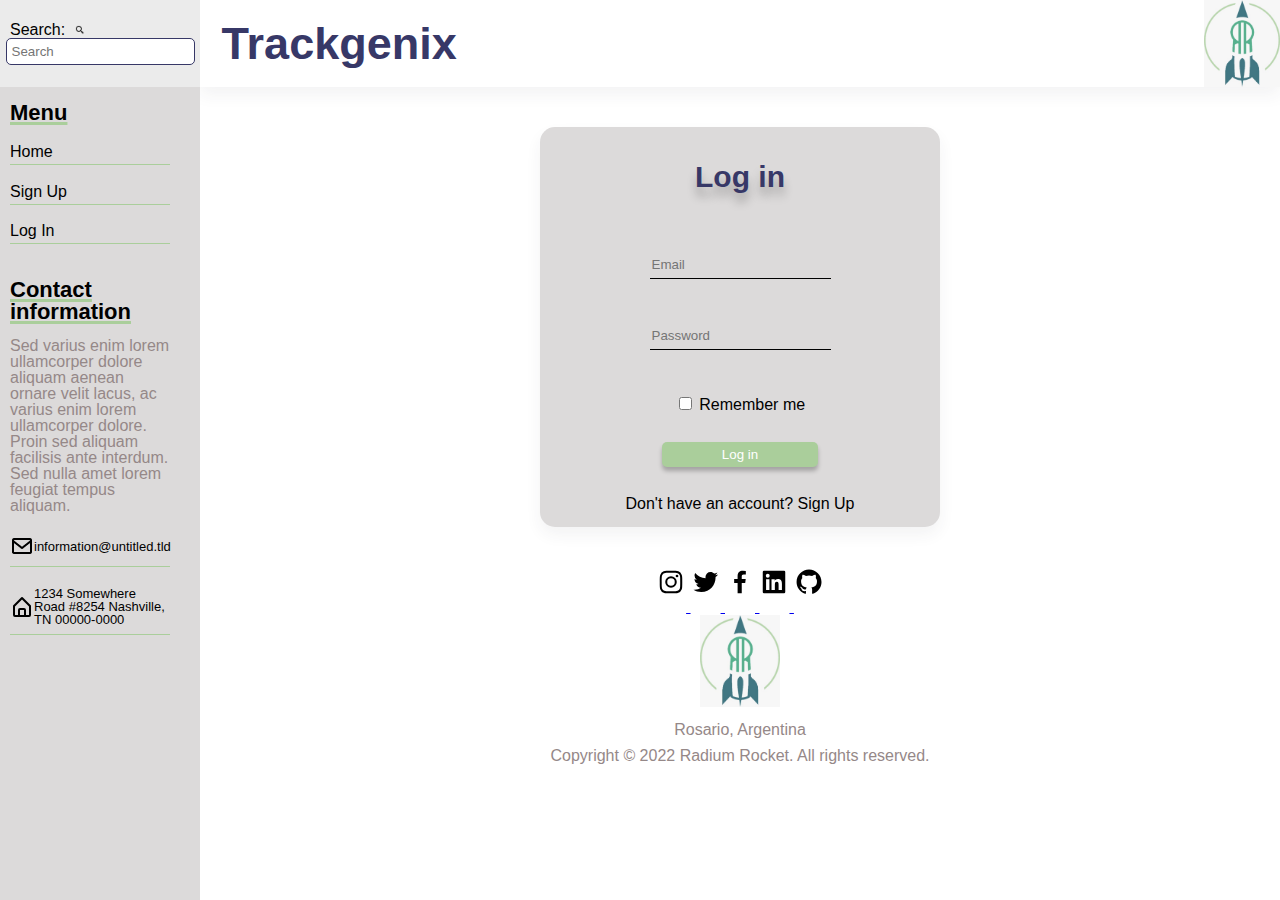
<file: Semana-07/views/login.html>
<!DOCTYPE html>
<html lang="en">
    <head>
        <meta charset="UTF-8">
        <meta http-equiv="X-UA-Compatible" content="IE=edge">
        <meta name="viewport" content="width=device-width, initial-scale=1.0">
        <title>Trackgenix - Log in</title>
        <link rel="icon" type="image/x-icon" href="../assests/img/time-monochromatic.png">
        <link rel="stylesheet" href="../styles/reset.css">
        <link rel="stylesheet" href="../styles/footer.css">
        <link rel="stylesheet" href="../styles/header.css">
        <link rel="stylesheet" href="../styles/login.css">
        <link rel="stylesheet" href="../styles/sidebar.css">
        <link rel="stylesheet" href="../styles/styles.css">
        <script src="../javascript/login.js"></script>
    </head>
    <body>
        <aside>
            <form class="search">
                <label for="search">
                    Search:<img src="../assests/icons/search-alt-2-regular-24.png" alt="magnifying glass"
                    width="10">
                </label>
                <input id="search" type="search" name="search" placeholder="Search">
            </form>
            <div class="menu">
                <label for="menu"> Menu </label>
                <nav>
                    <ul>
                        <li>
                            <a href="./index.html" title="Go home">Home</a>
                        </li>
                        <li>
                            <a href="./sign-up.html" title="Sign up">Sign Up</a>
                        </li>
                        <li>
                            <a href="./login.html" title="Log in">Log In</a>
                        </li>
                    </ul>
                </nav>
                <div class="contact-inf">
                    <label for="contact">Contact information</label>
                    <p>
                        Sed varius enim lorem ullamcorper dolore aliquam aenean ornare velit lacus, 
                        ac varius enim lorem ullamcorper dolore. Proin sed aliquam facilisis ante 
                        interdum. Sed nulla amet lorem feugiat tempus aliquam.
                    </p>
                </div>
                <div class="mail-address">
                    <img src="../assests/icons/envelope-regular-24.png" alt="envelope icon">
                    <a href="mailto:information@untitled.tld" title="Send email">information@untitled.tld</a>
                </div>
                <div class="mail-address">
                    <img src="../assests/icons/bx-home-alt.svg" alt="address icon">
                    <p>1234 Somewhere Road #8254 Nashville, TN 00000-0000</p>
                </div>
            </div>
        </aside>
        <header>
            <h1>Trackgenix</h1>
            <img src="../assests/img/rr-icon.jpeg" alt="RR icon" width="76">
        </header>
        <img class="log-menu" src="../assests/icons/hamburguer.jpg" alt="menu" width="60px">
        <main>
            <form class="log-in-form">
                <h3>Log in</h3>
                <div>
                    <input id="email" type="text" placeholder="Email">
                    <p>Invalid email</p>
                </div>
                <div>
                    <input id="password" type="password"placeholder="Password">
                    <p>Invalid password.</p>
                </div>
                <div class="remember-me">
                    <input type="checkbox" name="remember-me" value="remember-me">
                    <label for="remember-me">Remember me</label>
                </div>
                <button>Log in</button>
                <div>
                <label>Don't have an account?</label>
                <a href="./sign-up.html" title="Sign up">Sign Up</a>
                </div>
            </form>
            <div id="my-modal" class="modal">
                <div class="modal-content">
                    <span class="close">&times;</span>
                    <h3>Information</h3>
                    <h4></h4>
                    <div>
                        <label>Email:</label>
                        <label id="email-value"></label>
                    </div>
                    <div>
                        <label>Password:</label>
                        <label id="password-value"></label>
                    </div>
                </div>
            </div>
        </main>
        <footer>
            <div>
                <a href="https://www.instagram.com/" target="_blank">
                <img src="../assests/icons/bxl-instagram.svg" alt="instagram icon" width="30" height="30">
                </a>
                <a href="https://twitter.com/" target="_blank">
                <img src="../assests/icons/bxl-twitter.svg" alt="twitter icon" width="30" height="30">
                </a>
                <a href="https://www.facebook.com/" target="_blank">
                <img src="../assests/icons/bxl-facebook.svg" alt="facebook icon" width="30" height="30">
                </a>
                <a href="https://www.linkedin.com/" target="_blank">
                <img src="../assests/icons/bxl-linkedin-square.svg" alt="linkedin icon" width="30" height="30">
                </a>
                <a href="https://github.com/" target="_blank">
                <img src="../assests/icons/bxl-github.svg" alt="github icon" width="30" height="30">
                </a>
            </div>
            <img src="../assests/img/rr-icon.jpeg" alt="RR icon" width="80">
            <p> Rosario, Argentina </p>
            <p> Copyright &copy; 2022 Radium Rocket. All rights reserved. </p>
        </footer>
    </body>
</html>
</file>
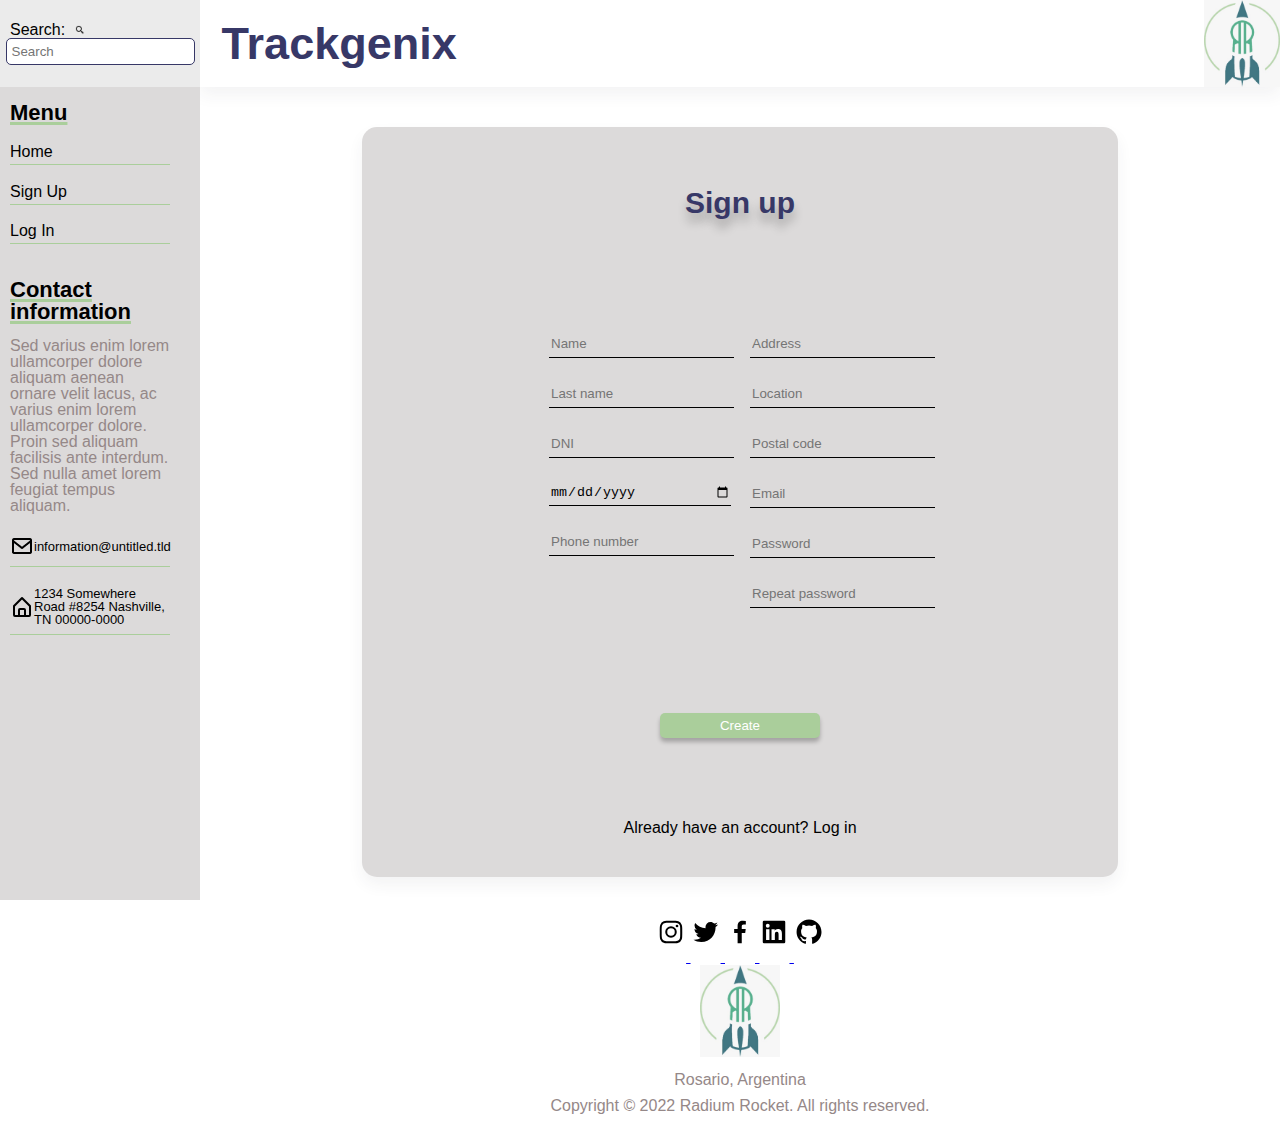
<file: Semana-07/views/sign-up.html>
<!DOCTYPE html>
<html lang="en">
    <head>
        <meta charset="UTF-8">
        <meta http-equiv="X-UA-Compatible" content="IE=edge">
        <meta name="viewport" content="width=device-width, initial-scale=1.0">
        <title>Trackgenix - Sign up</title>
        <link rel="icon" type="image/x-icon" href="../assests/img/time-monochromatic.png">
        <link rel="stylesheet" href="../styles/reset.css">
        <link rel="stylesheet" href="../styles/footer.css">
        <link rel="stylesheet" href="../styles/header.css">
        <link rel="stylesheet" href="../styles/sign-up.css">
        <link rel="stylesheet" href="../styles/sidebar.css">
        <link rel="stylesheet" href="../styles/styles.css">
        <script src="../javascript/sign-up.js"></script>
    </head>
    <body>
        <aside>
            <form class="search">
                <label for="search">
                    Search:<img src="../assests/icons/search-alt-2-regular-24.png" alt="magnifying glass"
                    width="10">
                </label>
                <input id="search" type="search" name="search" placeholder="Search">
            </form>
            <div class="menu">
                <label for="menu"> Menu </label>
                <nav>
                    <ul>
                        <li>
                            <a href="./index.html" title="Go home">Home</a>
                        </li>
                        <li>
                            <a href="./sign-up.html" title="Sign up">Sign Up</a>
                        </li>
                        <li>
                            <a href="./login.html" title="Log in">Log In</a>
                        </li>
                    </ul>
                </nav>
                <div class="contact-inf">
                    <label for="contact">Contact information</label>
                    <p>
                        Sed varius enim lorem ullamcorper dolore aliquam aenean ornare velit lacus, 
                        ac varius enim lorem ullamcorper dolore. Proin sed aliquam facilisis ante 
                        interdum. Sed nulla amet lorem feugiat tempus aliquam.
                    </p>
                </div>
                <div class="mail-address">
                    <img src="../assests/icons/envelope-regular-24.png" alt="envelope icon">
                    <a href="mailto:information@untitled.tld" title="Send email">information@untitled.tld</a>
                </div>
                <div class="mail-address">
                    <img src="../assests/icons/bx-home-alt.svg" alt="address icon">
                    <p>1234 Somewhere Road #8254 Nashville, TN 00000-0000</p>
                </div>
            </div>
        </aside>
        <header>
            <h1>Trackgenix</h1>
            <img src="../assests/img/rr-icon.jpeg" alt="RR icon" width="76">
        </header>
        <img class="log-menu" src="../assests/icons/hamburguer.jpg" alt="menu" width="60px">
        <main>
            <form class="sign-up-form">
                <h3>Sign up</h3>
                <div class="inputs-form">
                    <div class="column1-form">
                        <div>
                            <input id="name" type="text" placeholder="Name">
                            <p>Invalid name</p>
                        </div>
                        <div>
                            <input id="last-name" type="text" placeholder="Last name">
                            <p>Invalid last name</p>
                        </div>
                        <div>
                            <input id="dni" type="number" placeholder="DNI">
                            <p>Invalid dni</p>
                        </div>
                        <div>
                            <input id="date-of-birth" type="date" placeholder="Date of birth">
                            <p>Invalid date of birth</p>
                        </div>
                        <div>
                            <input id="phone-number" type="number" placeholder="Phone number">
                            <p>Invalid phone number</p>
                        </div>
                    </div>
                    <div class="column2-form">
                        <div>
                            <input id="address" type="text" placeholder="Address">
                            <p>Invalid address</p>
                        </div>
                        <div>
                            <input id="location" type="text" placeholder="Location">
                            <p>Invalid location</p>
                        </div>
                        <div>
                            <input id="postal-code" type="number" placeholder="Postal code">
                            <p>Invalid postal code</p>
                        </div>
                        <div>
                            <input id="email" type="text" placeholder="Email">
                            <p>Invalid email</p>
                        </div>
                        <div>
                            <input id="password" type="password" placeholder="Password">
                            <p>Invalid password.</p>
                        </div>
                        <div>
                            <input id="repeat-password" type="password" placeholder="Repeat password">
                            <p>Invalid password</p>
                        </div>
                    </div>
                </div>
                <button>Create</button>
                <div>
                <label>Already have an account?</label>
                <a href="./login.html" title="Log in">Log in</a>
                </div>
            </form>
            <div id="my-modal" class="modal">
                <div class="modal-content">
                    <span class="close">&times;</span>
                    <h3>Information</h3>
                    <h4></h4>
                    <div>
                        <label>Name:</label>
                        <label id="name-value"></label>
                    </div>
                    <div>
                        <label>Last name:</label>
                        <label id="last-name-value"></label>
                    </div>
                    <div>
                        <label>DNI:</label>
                        <label id="dni-value"></label>
                    </div>
                    <div>
                        <label>Date of birth:</label>
                        <label id="date-of-birth-value"></label>
                    </div>
                    <div>
                        <label>Phone number:</label>
                        <label id="phone-number-value"></label>
                    </div>
                    <div>
                        <label>Address:</label>
                        <label id="address-value"></label>
                    </div>
                    <div>
                        <label>Location:</label>
                        <label id="location-value"></label>
                    </div>
                    <div>
                        <label>Postal code:</label>
                        <label id="postal-code-value"></label>
                    </div>
                    <div>
                        <label>Email:</label>
                        <label id="email-value"></label>
                    </div>
                    <div>
                        <label>Password:</label>
                        <label id="password-value"></label>
                    </div>
                    <div>
                        <label>Repeat password:</label>
                        <label id="repeat-password-value"></label>
                    </div>
                </div>
            </div>
        </main>
        <footer>
            <div>
                <a href="https://www.instagram.com/" target="_blank">
                <img src="../assests/icons/bxl-instagram.svg" alt="instagram icon" width="30" height="30">
                </a>
                <a href="https://twitter.com/" target="_blank">
                <img src="../assests/icons/bxl-twitter.svg" alt="twitter icon" width="30" height="30">
                </a>
                <a href="https://www.facebook.com/" target="_blank">
                <img src="../assests/icons/bxl-facebook.svg" alt="facebook icon" width="30" height="30">
                </a>
                <a href="https://www.linkedin.com/" target="_blank">
                <img src="../assests/icons/bxl-linkedin-square.svg" alt="linkedin icon" width="30" height="30">
                </a>
                <a href="https://github.com/" target="_blank">
                <img src="../assests/icons/bxl-github.svg" alt="github icon" width="30" height="30">
                </a>
            </div>
            <img src="../assests/img/rr-icon.jpeg" alt="RR icon" width="80">
            <p> Rosario, Argentina </p>
            <p> Copyright &copy; 2022 Radium Rocket. All rights reserved. </p>
        </footer>
    </body>
</html>
</file>
<file: Semana-04/css/footer.css>
footer {
    display: flex;
    flex-direction: column;
    justify-content: center;
    align-items: center;
    margin-top: 20px;
}

footer img {
    margin-bottom: 15px;
}

footer p {
    margin-bottom: 10px;
    color: #958888;
}
</file>
<file: Semana-04/css/header.css>
header {
    display: flex;
    justify-content: space-between;
    align-items: center;
    background-color: white;
    box-shadow: 0px 8px 16px rgba(50, 50, 71, 0.06);
    font-weight: bold;
    color: #373867;  
}

header h1 {
    padding-left: 2%;
}
</file>
<file: Semana-04/css/main.css>
.log-menu {
    margin-top: 10px;
}

main {
    display: flex;
    flex-direction: column;
    box-sizing: border-box;
}

section {
    margin: 30px 20px 0 20px;
    padding-bottom: 50px;
    border-bottom: 3px #AACE9B solid;
}
/* Section 1 */

.container-app {
    display: flex;
    flex-wrap: wrap;
    justify-content: space-around;
}

.container-app p {
    padding-bottom: 20px;
    font-size: 15px;
    color: #958888;
    line-height: 20px;
}

/* Section 2 */

.container-functionalities div {
    display: flex;
    flex-direction: row;
    justify-content: space-around;
    flex-wrap: wrap;
    height: 180px;
    }

.container-functionalities ul {
    display: flex;
    flex-direction: column;
    justify-content: space-around;
    flex-basis: 90%;
    margin-right: 20px;
}

.container-functionalities li {
    padding: 5px;
    border: 1px solid #373867;
    border-radius: 5px; 
    font-size: 20px;
    color: #373867;
}

.container-functionalities span {
    padding: 3px 2px 15px 2px;
    font-weight: bold;
    color: #34636E;
}

/* Section 3 */

.container-article {
    display: flex;
    flex-direction: row;
    justify-content: space-around;
    flex-wrap: wrap;
}

.column-article {
    display: flex;
    flex-direction: column;
    margin-right: 10px;
}

.article h4 {
    margin-bottom: 15px;
}

.article p {
    margin-bottom: 10px;
    color: #958888;
}

/* Section 4 */

.my-form {
    display: flex;
    justify-content: space-around;
    flex-wrap: wrap;
}

.column1-form {
    display: flex;
    flex-direction: column;
}

.form-name-email {
    display: flex;
    flex-direction: column;
    padding-top: 10px;
    padding-bottom: 30px;
}

.form-name-email label {
    padding: 10px;
}

.form-name-email input[type=text] , .form-name-email input[type=email] , .column2-form textarea {
    width: 200px;
    padding: 8px;
}

.check {
    margin: 8px 0;
}

.column2-form {
    display: flex;
    flex-direction: column;
    margin-top: 30px;
}

.column2-form label {
    padding: 10px;
}

.buttons {
    display: flex;
    justify-content: space-around;
    margin-top: 35px;
}

.buttons input {
    padding: 5px 15px;
}

/* Section 5 */

.container-history {
    display: flex;
    flex-direction: row;
    justify-content: space-around;
    flex-wrap: wrap;
}

.column-history {
    display: flex;
    flex-direction: column;
    justify-content: space-around;
}

.column-history p{
    order: -1;
    margin: 15px 0;
    color: #958888;
}

.column-history img {
    align-self: center;
}

/* Section 6 */

.items {
    display: flex;
    flex-direction: column;
    justify-content: space-evenly;
    margin-left: 20px;
}

.item-list {
    margin-bottom: 15px;
}

.item-list h4{
    margin-bottom: 8px;
    color: black;
}

.item-list li {
    color: #958888;
    list-style: decimal
}
</file>
<file: Semana-04/css/sidebar.css>
aside {
    display: none;
    position: fixed;
    width: 200px;
    height: 100%;
    background-color: #DCDADA; 
}

aside a:hover {
    color: #AACE9B;
}

.search {
    display: flex;
    flex-direction: column;
    align-items: center;
    justify-content: center;
    height: 85px;
    background-color: #EBEBEB;
}

.search label {
    align-self: flex-start;
    padding-left: 10px;
}

.search input {
    padding: 5px;
    border: 1px solid #373867;
    border-radius: 5px;
}

.search img {
    margin: 3px 0 0 10px;
}

.menu {
    margin: 15px 30px 0 10px;
}

.menu label {
    text-decoration: underline 3px;
    font-size: 22px;
    font-weight: bold;
    text-decoration-color: #AACE9B;
}

.menu ul {
    display: flex;
    flex-direction: column;
    justify-content: space-between;
    height: 100px;
    margin-top: 20px;
}

.menu li {
    padding-bottom: 4px;
    border-bottom: 1px solid #AACE9B;
}

.menu a , .mail-adress a {
    text-decoration: none;
    color: black;
}

.contact-inf {
    margin-top: 35px;
}

.contact-inf p {
    margin-top: 15px;
    color: #958888;
}

.mail-adress {
    display: flex;
    justify-content: space-around;
    align-items: center;
    padding: 20px 0 8px 0;
    border-bottom: 1px solid #AACE9B;
    font-size: 13px;
}
</file>
<file: Semana-04/css/styles.css>
body {
    font-family: -apple-system, BlinkMacSystemFont, 'Segoe UI', Roboto, 
    Oxygen, Ubuntu, Cantarell, 'Open Sans', 'Helvetica Neue', sans-serif;
}

h1 {
    font-size: 45px;
}

h2 {
    text-align: center;
    margin-bottom: 40px;
    padding-bottom: 5px;
    border-bottom: solid 3px #AACE9B;
    font-size: 40px;
    font-weight: bold;
}

h3 {
    text-align: center;
    margin-bottom: 30px;
    font-size: 30px;
    font-weight: bold;
}

h4 {
    font-size: 20px;
    font-weight: bold;
}

@media (min-width: 480px){ 
    h2, h3 {
        text-align: left;
    }

    .container-app p {
        flex-basis: 40%;
        font-size: 16px;
    }

    .container-functionalities div {
        flex-wrap: nowrap;
    }

    .container-article {
        flex-wrap: nowrap;
    }

    .container-history {
        flex-wrap: nowrap;
    }

    .column-history p {
        order: 0;
    }

    .items {
        flex-direction: row;
        margin-left: 0px;
    }
}

@media (min-width: 768px){ 
    main {
    margin-left: 200px;
    }

    aside {
        display: block;
    }

    .log-menu {
        display: none;
    }
}
</file>
<file: Semana-06/styles/footer.css>
footer {
    display: flex;
    flex-direction: column;
    justify-content: center;
    align-items: center;
    margin-top: 20px;
}

footer img {
    margin-bottom: 15px;
}

footer p {
    margin-bottom: 10px;
    color: #958888;
}
</file>
<file: Semana-06/styles/header.css>
header {
    display: flex;
    justify-content: space-between;
    align-items: center;
    height: 87px;
    background-color: white;
    box-shadow: 0px 8px 16px rgba(50, 50, 71, 0.06);
    font-weight: bold;
    color: #373867;
}

header h1 {
    padding-left: 2%;
}
</file>
<file: Semana-06/styles/landing.css>
main {
    display: flex;
    flex-direction: column;
    box-sizing: border-box;
}

section {
    margin: 30px 20px 0 20px;
    padding-bottom: 50px;
    border-bottom: 3px #AACE9B solid;
}
/* Section 1 */

.container-app {
    display: flex;
    flex-wrap: wrap;
    justify-content: space-around;
}

.container-app p {
    padding-bottom: 20px;
    font-size: 15px;
    color: #958888;
    line-height: 20px;
}

/* Section 2 */

.container-functionalities div {
    display: flex;
    flex-direction: row;
    justify-content: space-around;
    flex-wrap: wrap;
    height: 180px;
    }

.container-functionalities ul {
    display: flex;
    flex-direction: column;
    justify-content: space-around;
    flex-basis: 90%;
    margin-right: 20px;
}

.container-functionalities li {
    padding: 5px;
    border: 1px solid #373867;
    border-radius: 5px; 
    font-size: 20px;
    color: #373867;
}

.container-functionalities span {
    padding: 3px 2px 15px 2px;
    font-weight: bold;
    color: #34636E;
}

/* Section 3 */

.container-article {
    display: flex;
    flex-direction: row;
    justify-content: space-around;
    flex-wrap: wrap;
}

.column-article {
    display: flex;
    flex-direction: column;
    margin-right: 10px;
}

.article h4 {
    margin-bottom: 15px;
}

.article p {
    margin-bottom: 10px;
    color: #958888;
}

/* Section 4 */

.my-form {
    display: flex;
    justify-content: space-around;
    flex-wrap: wrap;
}

.column1-form {
    display: flex;
    flex-direction: column;
}

.form-name-email {
    display: flex;
    flex-direction: column;
    padding-top: 10px;
    padding-bottom: 30px;
}

.form-name-email label {
    padding: 10px;
}

.form-name-email input[type=text] , .form-name-email input[type=email] , .column2-form textarea {
    width: 200px;
    padding: 8px;
}

.check {
    margin: 8px 0;
}

.column2-form {
    display: flex;
    flex-direction: column;
    margin-top: 30px;
}

.column2-form label {
    padding: 10px;
}

.buttons {
    display: flex;
    justify-content: space-around;
    margin-top: 35px;
}

.buttons input {
    padding: 5px 15px;
}

/* Section 5 */

.container-history {
    display: flex;
    flex-direction: row;
    justify-content: space-around;
    flex-wrap: wrap;
}

.column-history {
    display: flex;
    flex-direction: column;
    justify-content: space-around;
}

.column-history p{
    order: -1;
    margin: 15px 0;
    color: #958888;
}

.column-history img {
    align-self: center;
}

/* Section 6 */

.items {
    display: flex;
    flex-direction: column;
    justify-content: space-evenly;
    margin-left: 20px;
}

.item-list {
    margin-bottom: 15px;
}

.item-list h4{
    margin-bottom: 8px;
    color: black;
}

.item-list li {
    color: #958888;
    list-style: decimal
}
</file>
<file: Semana-06/styles/sidebar.css>
aside {
    display: none;
    position: fixed;
    width: 200px;
    height: 100%;
    background-color: #DCDADA; 
}

aside a:hover {
    color: #AACE9B;
}

.search {
    display: flex;
    flex-direction: column;
    align-items: center;
    justify-content: center;
    height: 87px;
    background-color: #EBEBEB;
}

.search label {
    align-self: flex-start;
    padding-left: 10px;
}

.search input {
    padding: 5px;
    border: 1px solid #373867;
    border-radius: 5px;
}

.search img {
    margin: 3px 0 0 10px;
}

.menu {
    margin: 15px 30px 0 10px;
}

.menu label {
    text-decoration: underline 3px;
    font-size: 22px;
    font-weight: bold;
    text-decoration-color: #AACE9B;
}

.menu ul {
    display: flex;
    flex-direction: column;
    justify-content: space-between;
    height: 100px;
    margin-top: 20px;
}

.menu li {
    padding-bottom: 4px;
    border-bottom: 1px solid #AACE9B;
}

.menu a , .mail-adress a {
    text-decoration: none;
    color: black;
}

.contact-inf {
    margin-top: 35px;
}

.contact-inf p {
    margin-top: 15px;
    color: #958888;
}

.mail-adress {
    display: flex;
    justify-content: space-around;
    align-items: center;
    padding: 20px 0 8px 0;
    border-bottom: 1px solid #AACE9B;
    font-size: 13px;
}
</file>
<file: Semana-06/styles/styles.css>
body {
    font-family: -apple-system, BlinkMacSystemFont, 'Segoe UI', Roboto, 
    Oxygen, Ubuntu, Cantarell, 'Open Sans', 'Helvetica Neue', sans-serif;
}

h1 {
    font-size: 45px;
}

h2 {
    text-align: center;
    margin-bottom: 40px;
    padding-bottom: 5px;
    border-bottom: solid 3px #AACE9B;
    font-size: 40px;
    font-weight: bold;
}

h3 {
    text-align: center;
    margin-bottom: 30px;
    font-size: 30px;
    font-weight: bold;
}

h4 {
    font-size: 20px;
    font-weight: bold;
}

@media (min-width: 480px){ 
    h2, h3 {
        text-align: left;
    }

    .container-app p {
        flex-basis: 40%;
        font-size: 16px;
    }

    .container-functionalities div {
        flex-wrap: nowrap;
    }

    .container-article {
        flex-wrap: nowrap;
    }

    .container-history {
        flex-wrap: nowrap;
    }

    .column-history p {
        order: 0;
    }

    .items {
        flex-direction: row;
        margin-left: 0px;
    }
}

@media (min-width: 768px){ 
    main , header, footer{
    margin-left: 200px;
    }

    aside {
        display: block;
    }

    .log-menu {
        display: none;
    }

    .inputs-form {
        display: flex;
        flex-direction: row;
        flex-wrap: wrap;
    }
}
</file>
<file: Semana-07/styles/footer.css>
footer {
    display: flex;
    flex-direction: column;
    justify-content: center;
    align-items: center;
    margin-top: 20px;
}

footer img {
    margin-bottom: 15px;
}

footer p {
    margin-bottom: 10px;
    color: #958888;
}
</file>
<file: Semana-07/styles/header.css>
header {
    display: flex;
    justify-content: space-between;
    align-items: center;
    height: 87px;
    background-color: white;
    box-shadow: 0px 8px 16px rgba(50, 50, 71, 0.06);
    font-weight: bold;
    color: #373867;
}

header h1 {
    padding-left: 2%;
}
</file>
<file: Semana-07/styles/landing.css>
main {
    display: flex;
    flex-direction: column;
    box-sizing: border-box;
}

section {
    margin: 30px 20px 0 20px;
    padding-bottom: 50px;
    border-bottom: 3px #AACE9B solid;
}
/* Section 1 */

.container-app {
    display: flex;
    flex-wrap: wrap;
    justify-content: space-around;
}

.container-app p {
    padding-bottom: 20px;
    font-size: 15px;
    color: #958888;
    line-height: 20px;
}

/* Section 2 */

.container-functionalities div {
    display: flex;
    flex-direction: row;
    justify-content: space-around;
    flex-wrap: wrap;
    height: 180px;
    }

.container-functionalities ul {
    display: flex;
    flex-direction: column;
    justify-content: space-around;
    flex-basis: 90%;
    margin-right: 20px;
}

.container-functionalities li {
    padding: 5px;
    border: 1px solid #373867;
    border-radius: 5px; 
    font-size: 20px;
    color: #373867;
}

.container-functionalities span {
    padding: 3px 2px 15px 2px;
    font-weight: bold;
    color: #34636E;
}

/* Section 3 */

.container-article {
    display: flex;
    flex-direction: row;
    justify-content: space-around;
    flex-wrap: wrap;
}

.column-article {
    display: flex;
    flex-direction: column;
    margin-right: 10px;
}

.article h4 {
    margin-bottom: 15px;
}

.article p {
    margin-bottom: 10px;
    color: #958888;
}

/* Section 4 */

.my-form {
    display: flex;
    justify-content: space-around;
    flex-wrap: wrap;
}

.column1-form {
    display: flex;
    flex-direction: column;
}

.form-name-email {
    display: flex;
    flex-direction: column;
    padding-top: 10px;
    padding-bottom: 30px;
}

.form-name-email label {
    padding: 10px;
}

.form-name-email input[type=text] , .form-name-email input[type=email] , .column2-form textarea {
    width: 200px;
    padding: 8px;
}

.check {
    margin: 8px 0;
}

.column2-form {
    display: flex;
    flex-direction: column;
    margin-top: 30px;
}

.column2-form label {
    padding: 10px;
}

.buttons {
    display: flex;
    justify-content: space-around;
    margin-top: 35px;
}

.buttons input {
    padding: 5px 15px;
}

/* Section 5 */

.container-history {
    display: flex;
    flex-direction: row;
    justify-content: space-around;
    flex-wrap: wrap;
}

.column-history {
    display: flex;
    flex-direction: column;
    justify-content: space-around;
}

.column-history p{
    order: -1;
    margin: 15px 0;
    color: #958888;
}

.column-history img {
    align-self: center;
}

/* Section 6 */

.items {
    display: flex;
    flex-direction: column;
    justify-content: space-evenly;
    margin-left: 20px;
}

.item-list {
    margin-bottom: 15px;
}

.item-list h4{
    margin-bottom: 8px;
    color: black;
}

.item-list li {
    color: #958888;
    list-style: decimal
}
</file>
<file: Semana-07/styles/sidebar.css>
aside {
    display: none;
    position: fixed;
    width: 200px;
    height: 100%;
    background-color: #DCDADA; 
}

aside a:hover {
    color: #AACE9B;
}

.search {
    display: flex;
    flex-direction: column;
    align-items: center;
    justify-content: center;
    height: 87px;
    background-color: #EBEBEB;
}

.search label {
    align-self: flex-start;
    padding-left: 10px;
}

.search input {
    padding: 5px;
    border: 1px solid #373867;
    border-radius: 5px;
}

.search img {
    margin: 3px 0 0 10px;
}

.menu {
    margin: 15px 30px 0 10px;
}

.menu label {
    text-decoration: underline 3px;
    font-size: 22px;
    font-weight: bold;
    text-decoration-color: #AACE9B;
}

.menu ul {
    display: flex;
    flex-direction: column;
    justify-content: space-between;
    height: 100px;
    margin-top: 20px;
}

.menu li {
    padding-bottom: 4px;
    border-bottom: 1px solid #AACE9B;
}

.menu a , .mail-address a {
    text-decoration: none;
    color: black;
}

.contact-inf {
    margin-top: 35px;
}

.contact-inf p {
    margin-top: 15px;
    color: #958888;
}

.mail-address {
    display: flex;
    justify-content: space-around;
    align-items: center;
    padding: 20px 0 8px 0;
    border-bottom: 1px solid #AACE9B;
    font-size: 13px;
}
</file>
<file: Semana-07/styles/styles.css>
body {
    font-family: -apple-system, BlinkMacSystemFont, 'Segoe UI', Roboto, 
    Oxygen, Ubuntu, Cantarell, 'Open Sans', 'Helvetica Neue', sans-serif;
}

h1 {
    font-size: 45px;
}

h2 {
    text-align: center;
    margin-bottom: 40px;
    padding-bottom: 5px;
    border-bottom: solid 3px #AACE9B;
    font-size: 40px;
    font-weight: bold;
}

h3 {
    text-align: center;
    margin-bottom: 30px;
    font-size: 30px;
    font-weight: bold;
}

h4 {
    font-size: 20px;
    font-weight: bold;
}

@media (min-width: 480px){ 
    h2, h3 {
        text-align: left;
    }

    .container-app p {
        flex-basis: 40%;
        font-size: 16px;
    }

    .container-functionalities div {
        flex-wrap: nowrap;
    }

    .container-article {
        flex-wrap: nowrap;
    }

    .container-history {
        flex-wrap: nowrap;
    }

    .column-history p {
        order: 0;
    }

    .items {
        flex-direction: row;
        margin-left: 0px;
    }
}

@media (min-width: 768px){ 
    main , header, footer{
    margin-left: 200px;
    }

    aside {
        display: block;
    }

    .log-menu {
        display: none;
    }

    .inputs-form {
        display: flex;
        flex-direction: row;
        flex-wrap: wrap;
    }
}
</file>
<file: Semana-06/styles/login.css>
main {
    display: flex;
    justify-content: center;
    height: 400px;
    margin: 40px 0;
}

.log-in-form {
    display: flex;
    flex-direction: column;
    justify-content: space-around;
    align-items: center;
    flex-basis: 300px;
    background-color: #DCDADA;
    border-radius: 15px;
    box-shadow: 0px 8px 16px rgba(50, 50, 71, 0.06);
}

.log-in-form h3 {
    margin-top: 20px;
    color: #373867;
    text-shadow: 0px 9.45455px 9.45455px rgba(0, 0, 0, 0.25);
}

.log-in-form input[type=text] , .log-in-form input[type=password] {
    height: 25px;
    background-color: transparent;
    border: hidden;
    border-bottom: 1px solid;
}

.log-in-form p {
    visibility: hidden;
    padding-top: 2px;
    font-size: 12px;
    color: #d72d0f;
}

.log-in-form button {
    padding: 5px 60px;
    background-color: #AACE9B;
    border: hidden;
    border-radius: 5px;
    box-shadow: 0px 4px 4px rgba(0, 0, 0, 0.25);
    color: white;
}

.log-in-form a {
    text-decoration: none;
    color: black;
}

.log-in-form a:hover {
    color: #AACE9B;
}

/* Modal styling*/

.modal {
    display: none;
    position: fixed;
    z-index: 1;
    left: 0;
    top: 0;
    width: 100%;
    height: 100%;
    overflow: auto;
    background-color: rgb(0,0,0);
    background-color: rgba(0,0,0,0.4);
}

.modal-content {
    background-color: #fefefe;
    margin: 15% auto;
    padding: 20px;
    border: 1px solid #888;
    width: 60%;
    line-height : 25px;
}
  
.close {
    float: right;
    color: #aaa;
    font-size: 28px;
    font-weight: bold;
}
  
.close:hover,
.close:focus {
    color: black;
    text-decoration: none;
    cursor: pointer;
}
</file>
<file: Semana-06/styles/sign-up.css>
main {
    display: flex;
    justify-content: center;
    /* height: 400px; */
    margin: 40px 0;
}

.sign-up-form {
    display: flex;
    flex-direction: column;
    justify-content: space-around;
    align-items: center;
    flex-basis: 70%;
    height: 750px;
    background-color: #DCDADA;
    border-radius: 15px;
    box-shadow: 0px 8px 16px rgba(50, 50, 71, 0.06);
}

.inputs-form {
    /* display: flex;
    justify-content: space-around; */
}

.column1-form {
    margin-right: 20px;
}

.sign-up-form h3 {
    margin-top: 20px;
    color: #373867;
    text-shadow: 0px 9.45455px 9.45455px rgba(0, 0, 0, 0.25);
}

.sign-up-form input[type=text] , .sign-up-form input[type=password] , .sign-up-form input[type=date] {
    height: 25px;
    width: 100%;
    background-color: transparent;
    border: hidden;
    border-bottom: 1px solid;
}

.sign-up-form p {
    visibility: hidden;
    margin-bottom: 8px;
    padding-top: 2px;
    font-size: 12px;
    color: #d72d0f;
}

.sign-up-form button {
    padding: 5px 60px;
    background-color: #AACE9B;
    border: hidden;
    border-radius: 5px;
    box-shadow: 0px 4px 4px rgba(0, 0, 0, 0.25);
    color: white;
}

.sign-up-form a {
    text-decoration: none;
    color: black;
}

.sign-up-form a:hover {
    color: #AACE9B;
}

/* Modal styling*/

.modal {
    display: none;
    position: fixed;
    z-index: 1;
    left: 0;
    top: 0;
    width: 100%;
    height: 100%;
    overflow: auto;
    background-color: rgb(0,0,0);
    background-color: rgba(0,0,0,0.4);
}

.modal-content {
    background-color: #fefefe;
    margin: 15% auto;
    padding: 20px;
    border: 1px solid #888;
    width: 60%;
    line-height : 25px;
}
  
.close {
    float: right;
    color: #aaa;
    font-size: 28px;
    font-weight: bold;
}
  
.close:hover,
.close:focus {
    color: black;
    text-decoration: none;
    cursor: pointer;
}
</file>
<file: Semana-07/styles/login.css>
main {
    display: flex;
    justify-content: center;
    height: 400px;
    margin: 40px 0;
}

.log-in-form {
    display: flex;
    flex-direction: column;
    justify-content: space-around;
    align-items: center;
    flex-basis: 400px;
    background-color: #DCDADA;
    border-radius: 15px;
    box-shadow: 0px 8px 16px rgba(50, 50, 71, 0.06);
}

.log-in-form h3 {
    margin-top: 20px;
    color: #373867;
    text-shadow: 0px 9.45455px 9.45455px rgba(0, 0, 0, 0.25);
}

.log-in-form input[type=text] , .log-in-form input[type=password] {
    height: 25px;
    background-color: transparent;
    border: hidden;
    border-bottom: 1px solid;
}

.log-in-form p {
    visibility: hidden;
    padding-top: 2px;
    font-size: 12px;
    color: #d72d0f;
}

.log-in-form button {
    padding: 5px 60px;
    background-color: #AACE9B;
    border: hidden;
    border-radius: 5px;
    box-shadow: 0px 4px 4px rgba(0, 0, 0, 0.25);
    color: white;
}

.log-in-form a {
    text-decoration: none;
    color: black;
}

.log-in-form a:hover {
    color: #AACE9B;
}

/* Modal styling*/

.modal {
    display: none;
    position: fixed;
    z-index: 1;
    left: 0;
    top: 0;
    width: 100%;
    height: 100%;
    overflow: auto;
    background-color: rgb(0,0,0);
    background-color: rgba(0,0,0,0.4);
}

.modal-content {
    background-color: #fefefe;
    margin: 15% auto;
    padding: 20px;
    border: 1px solid #888;
    width: 60%;
    line-height : 25px;
}

.modal-content h4{
    padding-bottom: 5px;
    font-size: 16px;
}
  
.close {
    float: right;
    color: #aaa;
    font-size: 28px;
    font-weight: bold;
}
  
.close:hover,
.close:focus {
    color: black;
    text-decoration: none;
    cursor: pointer;
}
</file>
<file: Semana-07/styles/sign-up.css>
main {
    display: flex;
    justify-content: center;
    /* height: 400px; */
    margin: 40px 0;
}

.sign-up-form {
    display: flex;
    flex-direction: column;
    justify-content: space-around;
    align-items: center;
    flex-basis: 70%;
    height: 750px;
    background-color: #DCDADA;
    border-radius: 15px;
    box-shadow: 0px 8px 16px rgba(50, 50, 71, 0.06);
}

.column1-form {
    margin-right: 20px;
}

.sign-up-form h3 {
    margin-top: 20px;
    color: #373867;
    text-shadow: 0px 9.45455px 9.45455px rgba(0, 0, 0, 0.25);
}

.sign-up-form input[type=text] , .sign-up-form input[type=password] , 
.sign-up-form input[type=date] , .sign-up-form input[type=number] {
    height: 25px;
    width: 100%;
    background-color: transparent;
    border: hidden;
    border-bottom: 1px solid;
}

.sign-up-form p {
    visibility: hidden;
    margin-bottom: 8px;
    padding-top: 2px;
    font-size: 12px;
    color: #d72d0f;
}

.sign-up-form button {
    padding: 5px 60px;
    background-color: #AACE9B;
    border: hidden;
    border-radius: 5px;
    box-shadow: 0px 4px 4px rgba(0, 0, 0, 0.25);
    color: white;
}

.sign-up-form a {
    text-decoration: none;
    color: black;
}

.sign-up-form a:hover {
    color: #AACE9B;
}

/* Modal styling*/

.modal {
    display: none;
    position: fixed;
    z-index: 1;
    left: 0;
    top: 0;
    width: 100%;
    height: 100%;
    overflow: auto;
    background-color: rgb(0,0,0);
    background-color: rgba(0,0,0,0.4);
}

.modal-content {
    background-color: #fefefe;
    margin: 15% auto;
    padding: 20px;
    border: 1px solid #888;
    width: 60%;
    line-height : 25px;
}

.modal-content h4{
    padding-bottom: 5px;
    font-size: 16px;
}
  
.close {
    float: right;
    color: #aaa;
    font-size: 28px;
    font-weight: bold;
}
  
.close:hover,
.close:focus {
    color: black;
    text-decoration: none;
    cursor: pointer;
}
</file>
